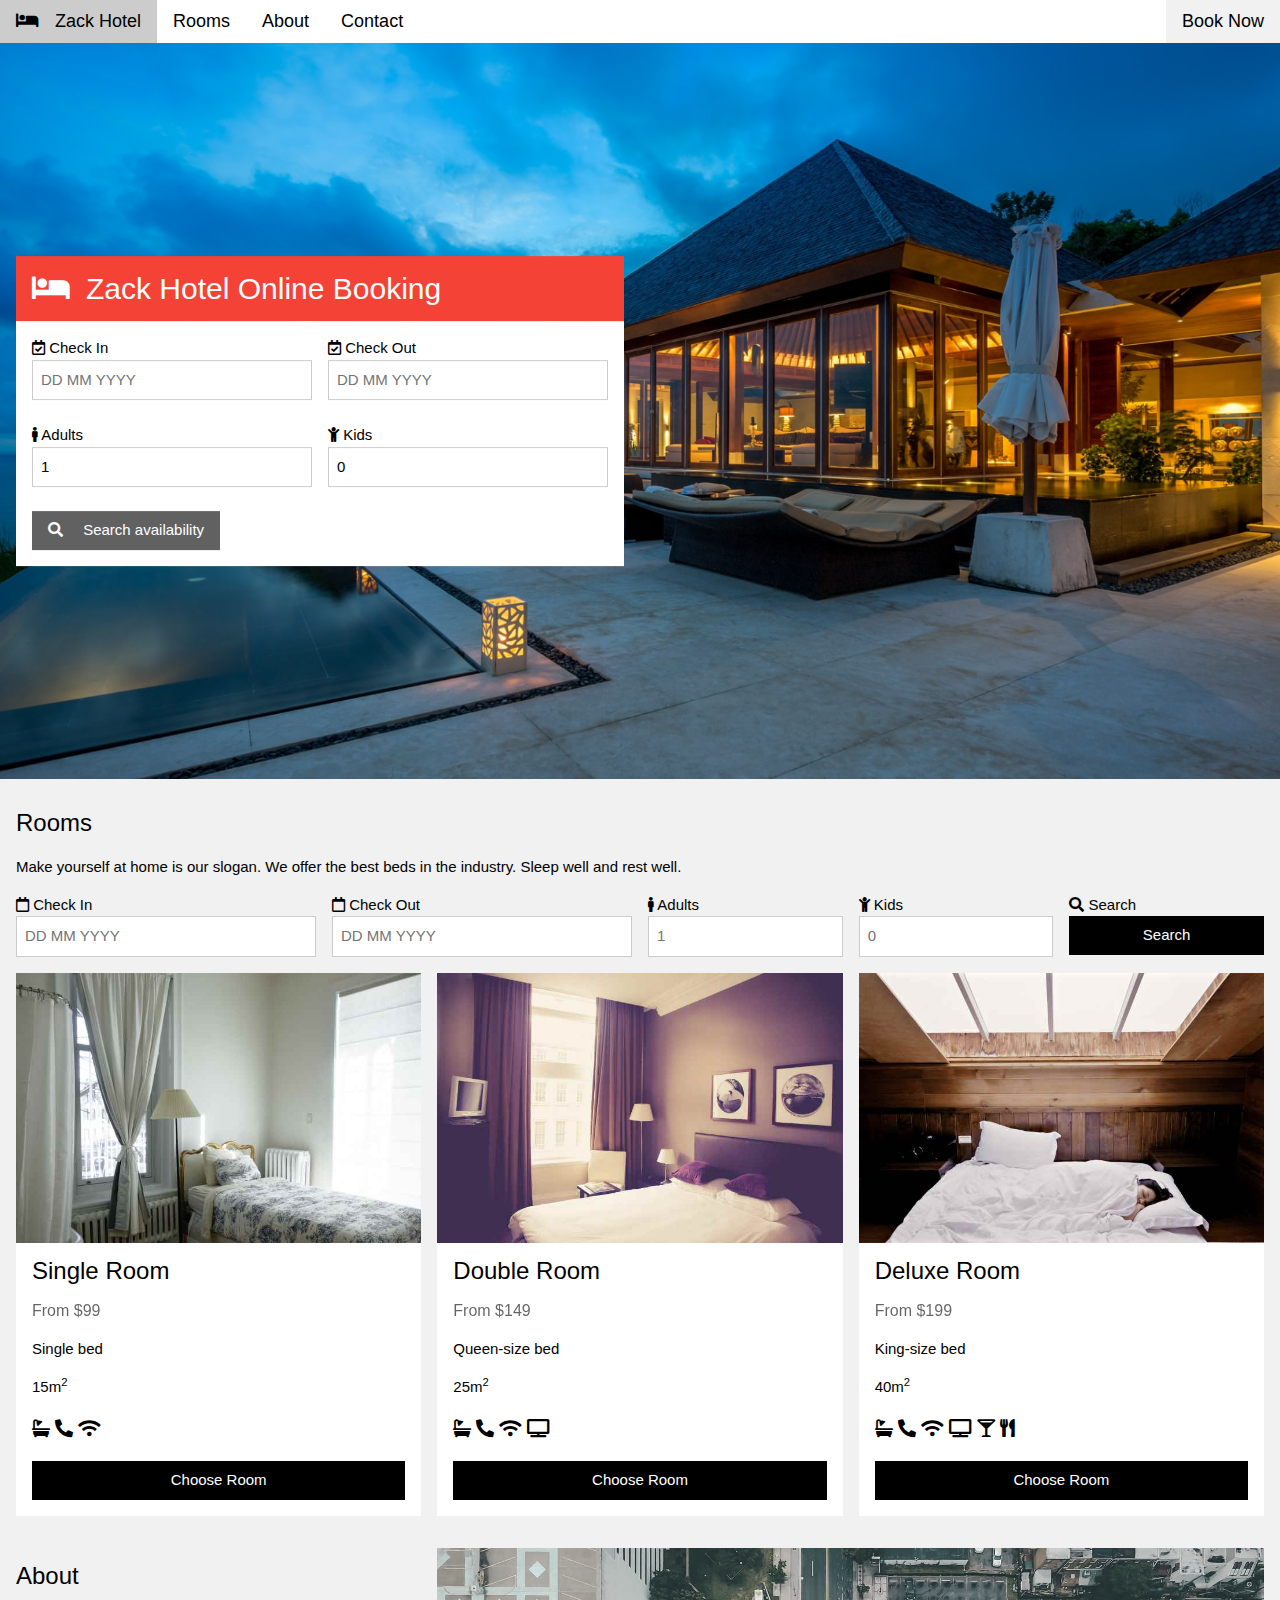
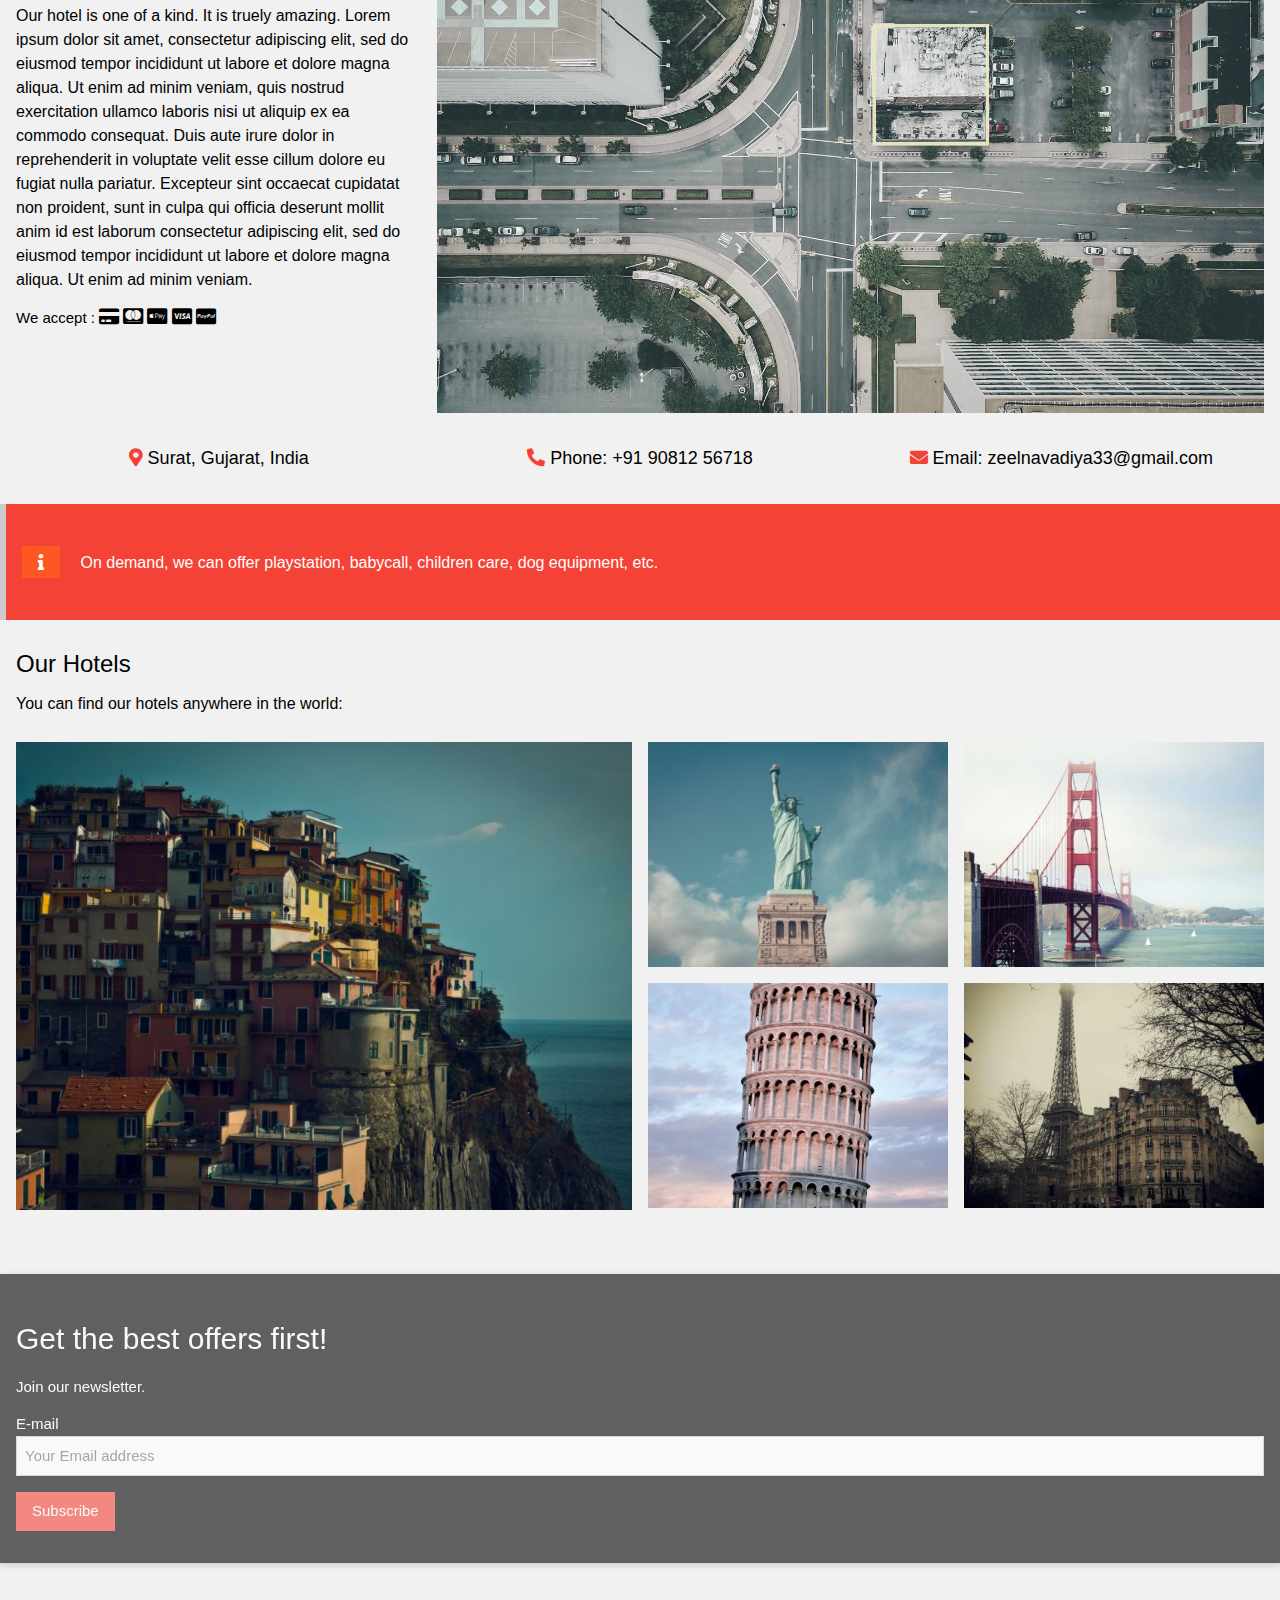
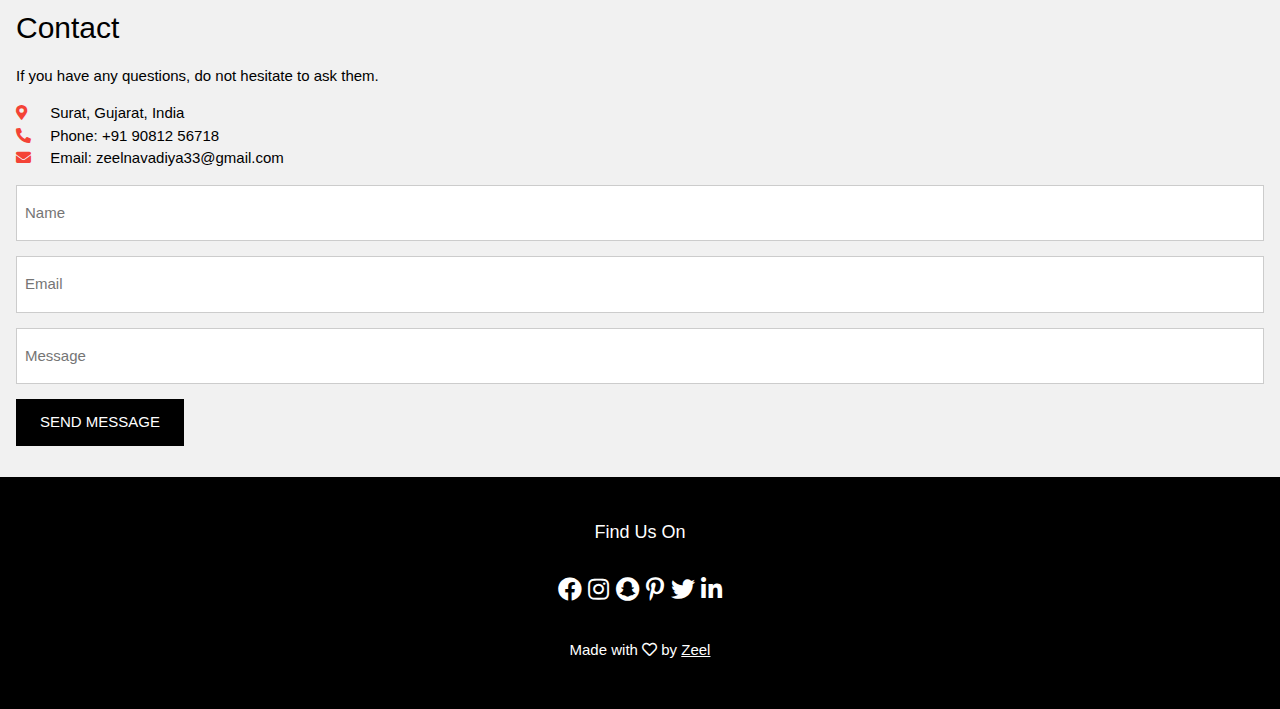
<file: index.html>
<!DOCTYPE html>
<html lang="en">

<head>
    <meta charset="UTF-8">
    <meta http-equiv="X-UA-Compatible" content="IE=edge">
    <meta name="viewport" content="width=device-width, initial-scale=1.0">
    <title>Zack Hotel Booking</title>
    
    <link rel="stylesheet" href="css/style.css">
    <link rel="stylesheet" href="icon/css/all.min.css">

</head>

<body class="z-light-grey">
    <!-- Navigation Bar -->

    <div class="z-bar z-white z-large">
        <a href="#" class="z-bar-item z-button z-red z-mobile"><i class="fas fa-bed z-margin-right"></i>Zack Hotel</a>
        <a href="#rooms" class="z-bar-item z-button z-mobile">Rooms</a>
        <a href="#about" class="z-bar-item z-button z-mobile">About</a>
        <a href="#contact" class="z-bar-item z-button z-mobile">Contact</a>
        <a href="#contact" class="z-bar-item z-button z-right z-light-grey z-mobile">Book Now</a>
    </div>

    <!-- Header -->
    
    <header class="z-display-container z-content" style="max-width:1500px;">
        <img class="z-image" src="images/hotel.jpg" alt="The Hotel" style="min-width:1000px" width="1500" height="800">
        <div class="z-display-left z-padding z-col l6 m8">
            <div class="z-container z-red">
                <h2><i class="fas fa-bed z-margin-right"></i>Zack Hotel Online Booking</h2>
            </div>
            <div class="z-container z-white z-padding-16">
                <form action="#" target="_blank">
                    <div class="z-row-padding" style="margin:0 -16px;">
                        <div class="z-half z-margin-bottom">
                            <label><i class="far fa-calendar-check"></i> Check In</label>
                            <input class="z-input z-border" type="text" placeholder="DD MM YYYY" name="CheckIn"
                                required>
                        </div>
                        <div class="z-half">
                            <label><i class="far fa-calendar-check"></i> Check Out</label>
                            <input class="z-input z-border" type="text" placeholder="DD MM YYYY" name="CheckOut"
                                required>
                        </div>
                    </div>
                    <div class="z-row-padding" style="margin:8px -16px;">
                        <div class="z-half z-margin-bottom">
                            <label><i class="fas fa-male"></i> Adults</label>
                            <input class="z-input z-border" type="number" value="1" name="Adults" min="1" max="6">
                        </div>
                        <div class="z-half">
                            <label><i class="fas fa-child"></i> Kids</label>
                            <input class="z-input z-border" type="number" value="0" name="Kids" min="0" max="6">
                        </div>
                    </div>
                    <button class="z-button z-dark-grey" type="submit"><i class="fa fa-search z-margin-right"></i>
                        Search availability</button>
                </form>
            </div>
        </div>
    </header>

    <!-- Page content -->

    <div class="z-content" style="max-width:1532px;">

        <div class="z-container z-margin-top" id="rooms">
            <h3>Rooms</h3>
            <p>Make yourself at home is our slogan. We offer the best beds in the industry. Sleep well and rest well.
            </p>
        </div>

        <div class="z-row-padding">
            <div class="z-col m3">
                <label><i class="far fa-calendar"></i> Check In</label>
                <input class="z-input z-border" type="text" placeholder="DD MM YYYY">
            </div>

            <div class="z-col m3">
                <label><i class="far fa-calendar"></i> Check Out</label>
                <input class="z-input z-border" type="text" placeholder="DD MM YYYY">
            </div>

            <div class="z-col m2">
                <label><i class="fa fa-male"></i> Adults</label>
                <input class="z-input z-border" type="number" placeholder="1">
            </div>

            <div class="z-col m2">
                <label><i class="fa fa-child"></i> Kids</label>
                <input class="z-input z-border" type="number" placeholder="0">
            </div>

            <div class="z-col m2">
                <label><i class="fa fa-search"></i> Search</label>
                <button class="z-button z-block z-black">Search</button>
            </div>

        </div>

        <div class="z-row-padding z-padding-16">
            <div class="z-third z-margin-bottom">
                <img src="images/room_single.jpg" alt="Norway" style="width:100%">
                <div class="z-container z-white">
                    <h3>Single Room</h3>
                    <h6 class="z-opacity">From $99</h6>
                    <p>Single bed</p>
                    <p>15m<sup>2</sup></p>
                    <p class="z-large"><i class="fa fa-bath"></i> <i class="fas fa-phone-alt"></i> <i
                            class="fa fa-wifi"></i>
                    </p>
                    <button class="z-button z-block z-black z-margin-bottom">Choose Room</button>
                </div>
            </div>

            <div class="z-third z-margin-bottom">
                <img src="images/room_double.jpg" alt="Norway" style="width:100%">
                <div class="z-container z-white">
                    <h3>Double Room</h3>
                    <h6 class="z-opacity">From $149</h6>
                    <p>Queen-size bed</p>
                    <p>25m<sup>2</sup></p>
                    <p class="z-large"><i class="fa fa-bath"></i> <i class="fas fa-phone-alt"></i> <i
                            class="fa fa-wifi"></i>
                        <i class="fa fa-tv"></i>
                    </p>
                    <button class="z-button z-block z-black z-margin-bottom">Choose Room</button>
                </div>
            </div>

            <div class="z-third z-margin-bottom">
                <img src="images/room_deluxe.jpg" alt="Norway" style="width:100%">
                <div class="z-container z-white">
                    <h3>Deluxe Room</h3>
                    <h6 class="z-opacity">From $199</h6>
                    <p>King-size bed</p>
                    <p>40m<sup>2</sup></p>
                    <p class="z-large"><i class="fa fa-bath"></i> <i class="fas fa-phone-alt"></i> <i
                            class="fa fa-wifi"></i>
                        <i class="fa fa-tv"></i> <i class="fas fa-glass-martini-alt"></i> <i
                            class="fas fa-utensils"></i>
                    </p>
                    <button class="z-button z-block z-black z-margin-bottom">Choose Room</button>
                </div>
            </div>
        </div>

        <div class="z-row-padding" id="about">
            <div class="z-col l4 12">

                <h3>About</h3>

                <h6>Our hotel is one of a kind. It is truely amazing. Lorem ipsum dolor sit amet, consectetur adipiscing
                    elit, sed do eiusmod tempor incididunt ut labore et dolore magna aliqua. Ut enim ad minim veniam,
                    quis nostrud exercitation ullamco laboris nisi ut aliquip ex ea commodo consequat. Duis aute irure
                    dolor in reprehenderit in voluptate velit esse cillum dolore eu fugiat nulla pariatur. Excepteur
                    sint occaecat cupidatat non proident, sunt in culpa qui officia deserunt mollit anim id est laborum
                    consectetur adipiscing elit, sed do eiusmod tempor incididunt ut labore et dolore magna aliqua. Ut
                    enim ad minim veniam.</h6>

                <p>We accept : <i class="fas fa-credit-card z-large"></i> <i class="fab fa-cc-mastercard z-large"></i>
                    <i class="fab fa-cc-apple-pay z-large"></i> <i class="fab fa-cc-visa z-large"></i> <i
                        class="fab fa-cc-paypal z-large"></i>
                </p>
            </div>

            <!-- Image of location/map -->

            <div class="z-col l8 12">
                <img src="images/map.jpg" class="z-image z-greyscale" style="width:100%;">
            </div>
        </div>

        <div class="z-row-padding z-large z-center" style="margin:32px 0">
            <div class="z-third"><i class="fas fa-map-marker-alt z-text-red"></i> Surat, Gujarat, India</div>
            <div class="z-third"><i class="fas fa-phone-alt z-text-red"></i> Phone: +91 90812 56718</div>
            <div class="z-third"><i class="fa fa-envelope z-text-red"></i> Email: zeelnavadiya33@gmail.com</div>
        </div>

        <div class="z-panel z-red z-leftbar z-padding-32">
            <h6><i class="fa fa-info z-deep-orange z-padding z-margin-right"></i> On demand, we can offer playstation,
                babycall, children care, dog equipment, etc.</h6>
        </div>

        <div class="z-container">
            <h3>Our Hotels</h3>
            <h6>You can find our hotels anywhere in the world:</h6>
        </div>

        <div class="z-row-padding z-padding-16 z-text-white z-large">
            <div class="z-half z-margin-bottom">
                <div class="z-display-container">
                    <img src="images/cinqueterre.jpg" alt="Cinque Terre" style="width:100%">
                    <span class="z-display-bottomleft z-padding z-layer">
                        <h3>Cinque Terre</h3>
                    </span>
                </div>
            </div>
            <div class="z-half">
                <div class="z-row-padding" style="margin:0 -16px">
                    <div class="z-half z-margin-bottom">
                        <div class="z-display-container">
                            <img src="images/newyork2.jpg" alt="New York" style="width:100%">
                            <span class="z-display-bottomleft z-padding z-layer">
                                <h3>New York</h3>
                            </span>
                        </div>
                    </div>
                    <div class="z-half z-margin-bottom">
                        <div class="z-display-container">
                            <img src="images/sanfran.jpg" alt="San Francisco" style="width:100%">
                            <span class="z-display-bottomleft z-padding z-layer">
                                <h3>San Francisco</h3>
                            </span>
                        </div>
                    </div>
                </div>
                <div class="z-row-padding" style="margin:0 -16px">
                    <div class="z-half z-margin-bottom">
                        <div class="z-display-container">
                            <img src="images/pisa.jpg" alt="Pisa" style="width:100%">
                            <span class="z-display-bottomleft z-padding z-layer">
                                <h3>Pisa</h3>
                            </span>
                        </div>
                    </div>
                    <div class="z-half z-margin-bottom">
                        <div class="z-display-container">
                            <img src="images/paris.jpg" alt="Paris" style="width:100%">
                            <span class="z-display-bottomleft z-padding z-layer">
                                <h3>Paris</h3>
                            </span>
                        </div>
                    </div>
                </div>
            </div>
        </div>

       

        <div class="z-container z-padding-32 z-black z-opacity z-card z-hover-opacity-off" style="margin:32px 0;">
            <h2>Get the best offers first!</h2>
            <p>Join our newsletter.</p>
            <label>E-mail</label>
            <input class="z-input z-border" type="text" placeholder="Your Email address">
            <button type="button" class="z-button z-red z-margin-top">Subscribe</button>
        </div>

        <div class="z-container" id="contact">
            <h2>Contact</h2>
            <p>If you have any questions, do not hesitate to ask them.</p>
            <i class="fas fa-map-marker-alt z-text-red" style="width:30px"></i> Surat, Gujarat, India<br>
            <i class="fas fa-phone-alt z-text-red" style="width:30px"></i> Phone: +91 90812 56718<br>
            <i class="fa fa-envelope z-text-red" style="width:30px"> </i> Email: zeelnavadiya33@gmail.com<br>
            <form action="#" target="_blank">
                <p><input class="z-input z-padding-16 z-border" type="text" placeholder="Name" required name="Name"></p>
                <p><input class="z-input z-padding-16 z-border" type="text" placeholder="Email" required name="Email">
                </p>
                <p><input class="z-input z-padding-16 z-border" type="text" placeholder="Message" required
                        name="Message"></p>
                <p><button class="z-button z-black z-padding-large" type="submit">SEND MESSAGE</button></p>
            </form>
        </div>
    </div>

    <!-- Footer -->

    <footer class="z-padding-32 z-black z-center z-margin-top">
        <h5>Find Us On</h5>
        <div class="z-xlarge z-padding-16">
            <i class="fab fa-facebook z-hover-opacity"html></i></i>
            <i class="fab fa-instagram z-hover-opacity"></i>
            <i class="fab fa-snapchat z-hover-opacity"></i>
            <i class="fab fa-pinterest-p z-hover-opacity"></i>
            <i class="fab fa-twitter z-hover-opacity"></i>
            <i class="fab fa-linkedin-in z-hover-opacity"></i>
        </div>

        <p>Made with <i class="far fa-heart"></i> by <a href="http://zeel-navadiya.github.io/portfolio-zeel.github.io/" target="_blank"
                class="z-hover-text-green">Zeel</a></p>

    </footer>

 <!-- ===================================================================
  * Created By : Zeel Navadiya
  * Contact No : +91 9081256718
  # Visit Us Our Website :- https://zeel-navadiya.github.io/portfolio-zeel.github.io/
  ====================================================================== -->

</body>

</html>
</file>
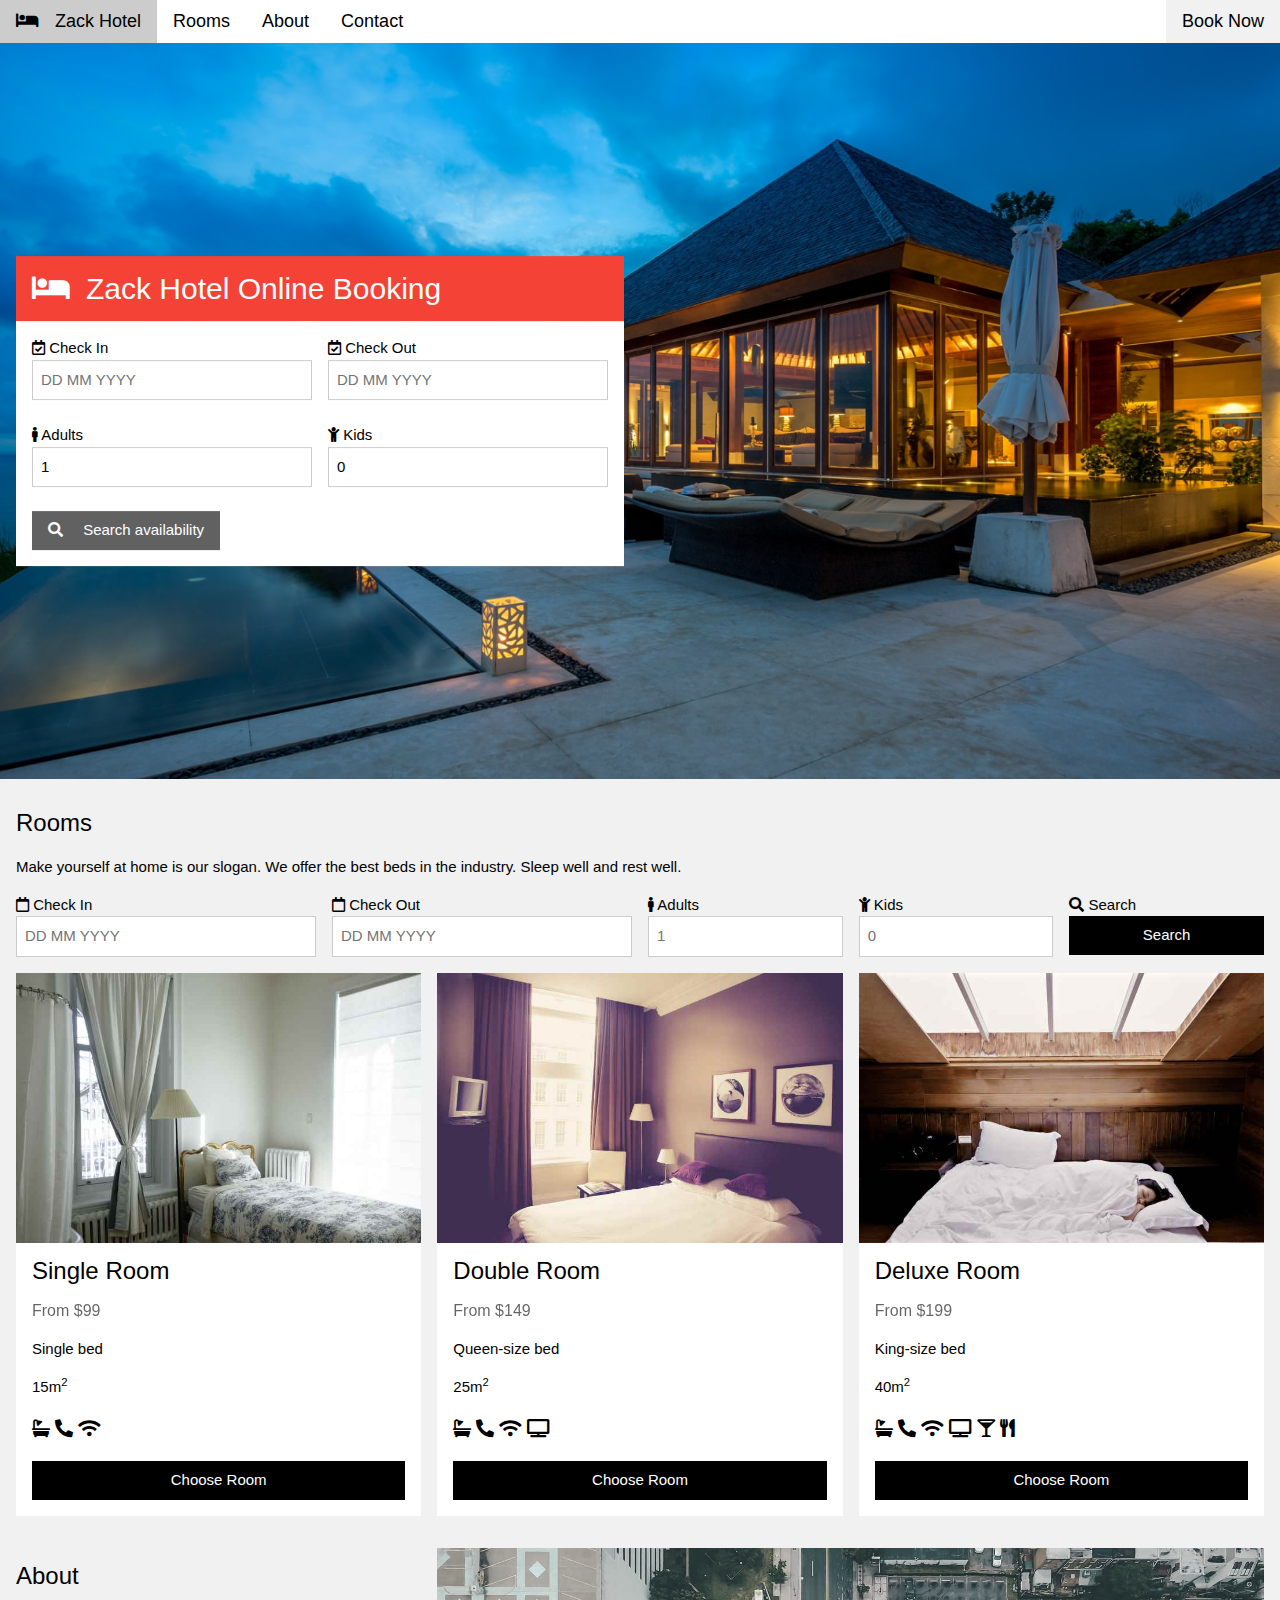
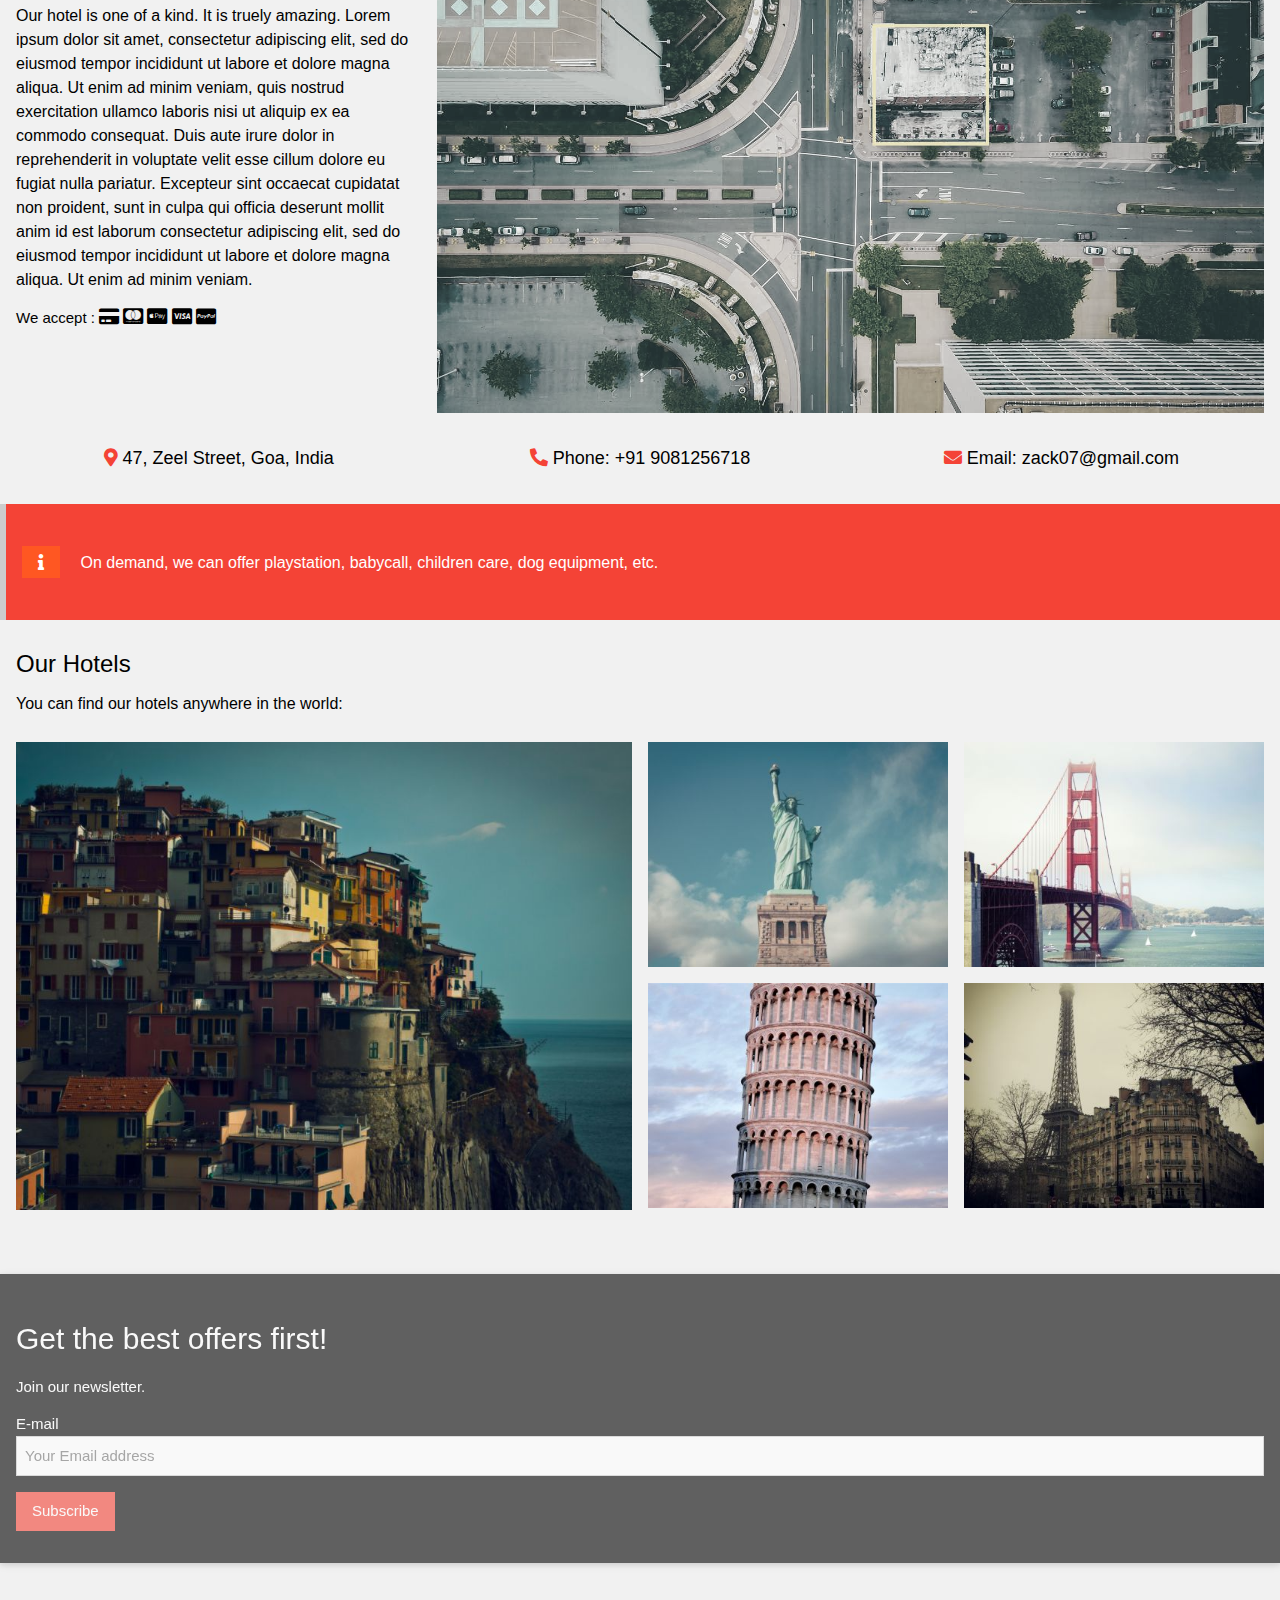
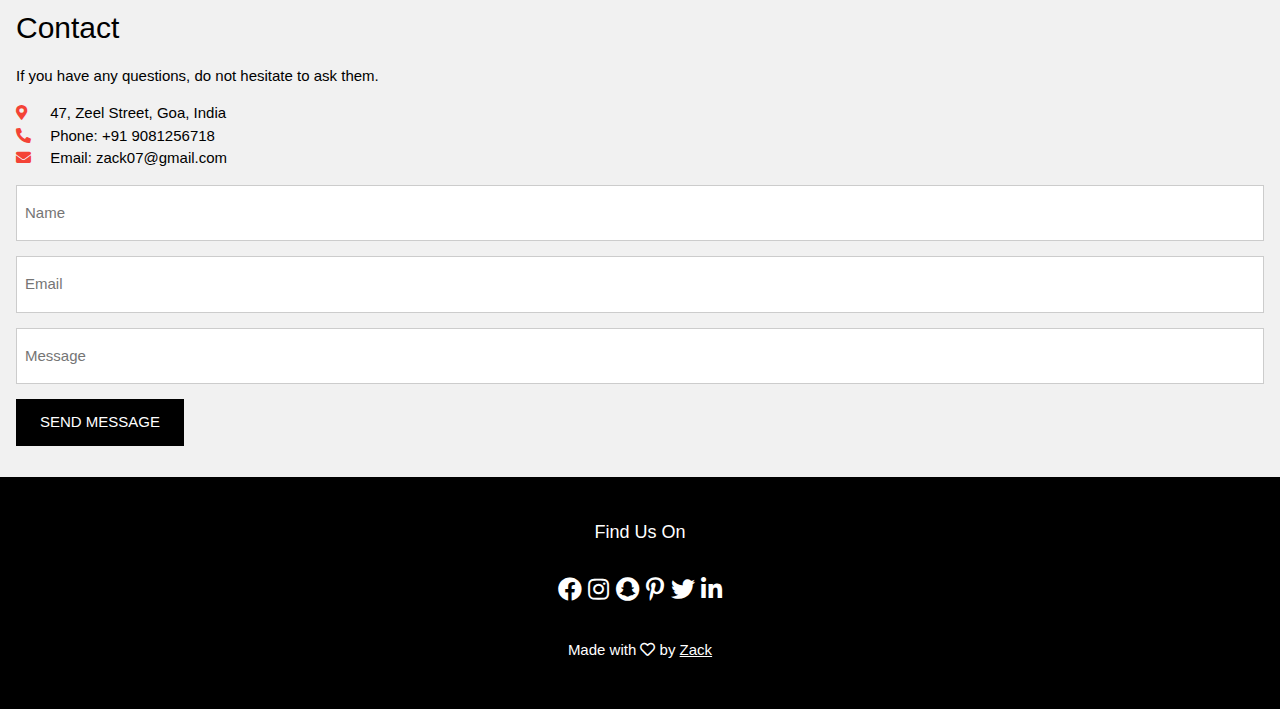
<file: modify/index.html>
<!DOCTYPE html>
<html lang="en">

<head>
    <meta charset="UTF-8">
    <meta http-equiv="X-UA-Compatible" content="IE=edge">
    <meta name="viewport" content="width=device-width, initial-scale=1.0">
    <title>Zack Hotel Online Booking</title>

    <!-- css -->
    <link rel="stylesheet" href="css/style.css">

    <!-- icon -->
    <link rel="stylesheet" href="css/all.css">

</head>

<body class="z-light-grey">

    <!-- Nav Bar -->
    <div class="z-bar z-white z-large">
        <a href="#" class="z-bar-item z-button z-red z-mobile"><i class="fas fa-bed z-margin-right"></i>Zack Hotel</a>
        <a href="#" class="z-bar-item z-button z-mobile">Rooms</a>
        <a href="#" class="z-bar-item z-button z-mobile">About</a>
        <a href="#" class="z-bar-item z-button z-mobile">Contact</a>
        <a href="#" class="z-bar-item z-button z-right z-light-grey z-mobile">Book Now</a>
    </div>

    <!-- Header -->
    <header class="z-display-container z-content" style="max-width:1500px;">
        <img class="z-image" src="image/hotel.jpg" alt="The Hotel" style="min-width:1000px" width="1500" height="800">
        <div class="z-display-left z-padding z-col l6 m8">
            <div class="z-container z-red">
                <h2><i class="fas fa-bed z-margin-right"></i>Zack Hotel Online Booking</h2>
            </div>
            <div class="z-container z-white z-padding-16">
                <form action="#" target="_blank">
                    <div class="z-row-padding" style="margin:0 -16px;">
                        <div class="z-half z-margin-bottom">
                            <label><i class="far fa-calendar-check"></i> Check In</label>
                            <input class="z-input z-border" type="text" placeholder="DD MM YYYY" name="CheckIn"
                                required>
                        </div>
                        <div class="z-half">
                            <label><i class="far fa-calendar-check"></i> Check Out</label>
                            <input class="z-input z-border" type="text" placeholder="DD MM YYYY" name="CheckOut"
                                required>
                        </div>
                    </div>
                    <div class="z-row-padding" style="margin:8px -16px;">
                        <div class="z-half z-margin-bottom">
                            <label><i class="fas fa-male"></i> Adults</label>
                            <input class="z-input z-border" type="number" value="1" name="Adults" min="1" max="6">
                        </div>
                        <div class="z-half">
                            <label><i class="fas fa-child"></i> Kids</label>
                            <input class="z-input z-border" type="number" value="0" name="Kids" min="0" max="6">
                        </div>
                    </div>
                    <button class="z-button z-dark-grey" type="submit"><i class="fa fa-search z-margin-right"></i>
                        Search availability</button>
                </form>
            </div>
        </div>
    </header>

    <!-- Rooms -->
    <div class="z-content" style="max-width:1532px;">

        <div class="z-container z-margin-top" id="rooms">
            <h3>Rooms</h3>
            <p>Make yourself at home is our slogan. We offer the best beds in the industry. Sleep well and rest well.
            </p>
        </div>

        <div class="z-row-padding">
            <div class="z-col m3">
                <label><i class="far fa-calendar"></i> Check In</label>
                <input class="z-input z-border" type="text" placeholder="DD MM YYYY">
            </div>

            <div class="z-col m3">
                <label><i class="far fa-calendar"></i> Check Out</label>
                <input class="z-input z-border" type="text" placeholder="DD MM YYYY">
            </div>

            <div class="z-col m2">
                <label><i class="fa fa-male"></i> Adults</label>
                <input class="z-input z-border" type="number" placeholder="1">
            </div>

            <div class="z-col m2">
                <label><i class="fa fa-child"></i> Kids</label>
                <input class="z-input z-border" type="number" placeholder="0">
            </div>

            <div class="z-col m2">
                <label><i class="fa fa-search"></i> Search</label>
                <button class="z-button z-block z-black">Search</button>
            </div>

        </div>

        <div class="z-row-padding z-padding-16">
            <div class="z-third z-margin-bottom">
                <img class="rooms" src="image/room_single.jpg" alt="Norway" style="width:100%">
                <div class="z-container z-white">
                    <h3>Single Room</h3>
                    <h6 class="z-opacity">From $99</h6>
                    <p>Single bed</p>
                    <p>15m<sup>2</sup></p>
                    <p class="z-large"><i class="fa fa-bath"></i> <i class="fas fa-phone-alt"></i> <i
                            class="fa fa-wifi"></i>
                    </p>
                    <button class="z-button z-block z-black z-margin-bottom">Choose Room</button>
                </div>
            </div>

            <div class="z-third z-margin-bottom">
                <img class="rooms" src="image/room_double.jpg" alt="Norway" style="width:100%">
                <div class="z-container z-white">
                    <h3>Double Room</h3>
                    <h6 class="z-opacity">From $149</h6>
                    <p>Queen-size bed</p>
                    <p>25m<sup>2</sup></p>
                    <p class="z-large"><i class="fa fa-bath"></i> <i class="fas fa-phone-alt"></i> <i
                            class="fa fa-wifi"></i>
                        <i class="fa fa-tv"></i>
                    </p>
                    <button class="z-button z-block z-black z-margin-bottom">Choose Room</button>
                </div>
            </div>

            <div class="z-third z-margin-bottom">
                <img class="rooms" src="image/room_deluxe.jpg" alt="Norway" style="width:100%">
                <div class="z-container z-white">
                    <h3>Deluxe Room</h3>
                    <h6 class="z-opacity">From $199</h6>
                    <p>King-size bed</p>
                    <p>40m<sup>2</sup></p>
                    <p class="z-large"><i class="fa fa-bath"></i> <i class="fas fa-phone-alt"></i> <i
                            class="fa fa-wifi"></i>
                        <i class="fa fa-tv"></i> <i class="fas fa-glass-martini-alt"></i> <i
                            class="fas fa-utensils"></i>
                    </p>
                    <button class="z-button z-block z-black z-margin-bottom">Choose Room</button>
                </div>
            </div>
        </div>

        <!-- About -->
        <div class="z-row-padding" id="about">
            <div class="z-col l4 12">

                <h3>About</h3>

                <h6>Our hotel is one of a kind. It is truely amazing. Lorem ipsum dolor sit amet, consectetur adipiscing
                    elit, sed do eiusmod tempor incididunt ut labore et dolore magna aliqua. Ut enim ad minim veniam,
                    quis nostrud exercitation ullamco laboris nisi ut aliquip ex ea commodo consequat. Duis aute irure
                    dolor in reprehenderit in voluptate velit esse cillum dolore eu fugiat nulla pariatur. Excepteur
                    sint occaecat cupidatat non proident, sunt in culpa qui officia deserunt mollit anim id est laborum
                    consectetur adipiscing elit, sed do eiusmod tempor incididunt ut labore et dolore magna aliqua. Ut
                    enim ad minim veniam.</h6>

                <p>We accept : <i class="fas fa-credit-card z-large"></i> <i class="fab fa-cc-mastercard z-large"></i>
                    <i class="fab fa-cc-apple-pay z-large"></i> <i class="fab fa-cc-visa z-large"></i> <i
                        class="fab fa-cc-paypal z-large"></i>
                </p>
            </div>

            <!-- Image of location/map -->

            <div class="z-col l8 12">
                <img src="image/map.jpg" class="z-image z-greyscale" style="width:100%;">
            </div>
        </div>

        <div class="z-row-padding z-large z-center" style="margin:32px 0">
            <div class="z-third"><i class="fas fa-map-marker-alt z-text-red"></i> 47, Zeel Street, Goa, India</div>
            <div class="z-third"><i class="fas fa-phone-alt z-text-red"></i> Phone: +91 9081256718</div>
            <div class="z-third"><i class="fa fa-envelope z-text-red"></i> Email: zack07@gmail.com</div>
        </div>

        <div class="z-panel z-red z-leftbar z-padding-32">
            <h6><i class="fa fa-info z-deep-orange z-padding z-margin-right"></i> On demand, we can offer playstation,
                babycall, children care, dog equipment, etc.</h6>
        </div>

        <!-- Hotel -->
        <div class="z-container">
            <h3>Our Hotels</h3>
            <h6>You can find our hotels anywhere in the world:</h6>
        </div>

        <div class="z-row-padding z-padding-16 z-text-white z-large">
            <div class="z-half z-margin-bottom">
                <div class="z-display-container">
                    <img src="image/cinqueterre.jpg" alt="Cinque Terre" style="width:100%">
                    <span class="z-display-bottomleft z-padding z-layer">
                        <h3>Cinque Terre</h3>
                    </span>
                </div>
            </div>
            <div class="z-half">
                <div class="z-row-padding" style="margin:0 -16px">
                    <div class="z-half z-margin-bottom">
                        <div class="z-display-container">
                            <img src="image/newyork2.jpg" alt="New York" style="width:100%">
                            <span class="z-display-bottomleft z-padding z-layer">
                                <h3>New York</h3>
                            </span>
                        </div>
                    </div>
                    <div class="z-half z-margin-bottom">
                        <div class="z-display-container">
                            <img src="image/sanfran.jpg" alt="San Francisco" style="width:100%">
                            <span class="z-display-bottomleft z-padding z-layer">
                                <h3>San Francisco</h3>
                            </span>
                        </div>
                    </div>
                </div>
                <div class="z-row-padding" style="margin:0 -16px">
                    <div class="z-half z-margin-bottom">
                        <div class="z-display-container">
                            <img src="image/pisa.jpg" alt="Pisa" style="width:100%">
                            <span class="z-display-bottomleft z-padding z-layer">
                                <h3>Pisa</h3>
                            </span>
                        </div>
                    </div>
                    <div class="z-half z-margin-bottom">
                        <div class="z-display-container">
                            <img src="image/paris.jpg" alt="Paris" style="width:100%">
                            <span class="z-display-bottomleft z-padding z-layer">
                                <h3>Paris</h3>
                            </span>
                        </div>
                    </div>
                </div>
            </div>
        </div>

        <!-- Subscribe -->
        <div class="z-container z-padding-32 z-black z-opacity z-card z-hover-opacity-off" style="margin:32px 0;">
            <h2>Get the best offers first!</h2>
            <p>Join our newsletter.</p>
            <label>E-mail</label>
            <input class="z-input z-border" type="text" placeholder="Your Email address">
            <button type="button" class="z-button z-red z-margin-top">Subscribe</button>
        </div>

        <!-- Contact -->
        <div class="z-container" id="contact">
            <h2>Contact</h2>
            <p>If you have any questions, do not hesitate to ask them.</p>
            <i class="fas fa-map-marker-alt z-text-red" style="width:30px"></i> 47, Zeel Street, Goa, India<br>
            <i class="fas fa-phone-alt z-text-red" style="width:30px"></i> Phone: +91 9081256718<br>
            <i class="fa fa-envelope z-text-red" style="width:30px"> </i> Email: zack07@gmail.com<br>
            <form action="#" target="_blank">
                <p><input class="z-input z-padding-16 z-border" type="text" placeholder="Name" required name="Name"></p>
                <p><input class="z-input z-padding-16 z-border" type="text" placeholder="Email" required name="Email">
                </p>
                <p><input class="z-input z-padding-16 z-border" type="text" placeholder="Message" required
                        name="Message"></p>
                <p><button class="z-button z-black z-padding-large" type="submit">SEND MESSAGE</button></p>
            </form>
        </div>
    </div>

    <!-- Footer -->

    <footer class="z-padding-32 z-black z-center z-margin-top">
        <h5>Find Us On</h5>
        <div class="z-xlarge z-padding-16">
            <i class="fab fa-facebook z-hover-opacity"></i>
            <i class="fab fa-instagram z-hover-opacity"></i>
            <i class="fab fa-snapchat z-hover-opacity"></i>
            <i class="fab fa-pinterest-p z-hover-opacity"></i>
            <i class="fab fa-twitter z-hover-opacity"></i>
            <i class="fab fa-linkedin-in z-hover-opacity"></i>
        </div>

        <p>Made with <i class="far fa-heart"></i> by <a href="zack01.com" target="_blank"
                class="z-hover-text-green">Zack</a></p>

    </footer>


</body>

</html>
</file>
<file: css/style.css>
html {
    box-sizing: border-box
}

*, *:before, *:after {
    box-sizing: inherit
}

html {
    -ms-text-size-adjust: 100%;
    -webkit-text-size-adjust: 100%
}

body {
    margin: 0;
    font-family: "Raleway", Arial, Helvetica, sans-serif;
}

article, aside, details, figcaption, figure, footer, header, main, menu, nav, section {
    display: block
}

summary {
    display: list-item
}

audio, canvas, progress, video {
    display: inline-block
}

progress {
    vertical-align: baseline
}

audio:not([controls]) {
    display: none;
    height: 0
}

[hidden], template {
    display: none
}

a {
    background-color: transparent
}

a:active, a:hover {
    outline-width: 0
}

abbr[title] {
    border-bottom: none;
    text-decoration: underline;
    text-decoration: underline dotted
}

b, strong {
    font-weight: bolder
}

dfn {
    font-style: italic
}

mark {
    background: #ff0;
    color: #000
}

small {
    font-size: 80%
}

sub, sup {
    font-size: 75%;
    line-height: 0;
    position: relative;
    vertical-align: baseline
}

sub {
    bottom: -0.25em
}

sup {
    top: -0.5em
}

figure {
    margin: 1em 40px
}

img {
    border-style: none
}

code, kbd, pre, samp {
    font-family: monospace, monospace;
    font-size: 1em
}

hr {
    box-sizing: content-box;
    height: 0;
    overflow: visible
}

button, input, select, textarea, optgroup {
    font: inherit;
    margin: 0
}

optgroup {
    font-weight: bold
}

button, input {
    overflow: visible
}

button, select {
    text-transform: none
}

button, [type=button], [type=reset], [type=submit] {
    -webkit-appearance: button
}

button::-moz-focus-inner, [type=button]::-moz-focus-inner, [type=reset]::-moz-focus-inner, [type=submit]::-moz-focus-inner {
    border-style: none;
    padding: 0
}

button:-moz-focusring, [type=button]:-moz-focusring, [type=reset]:-moz-focusring, [type=submit]:-moz-focusring {
    outline: 1px dotted ButtonText
}

fieldset {
    border: 1px solid #c0c0c0;
    margin: 0 2px;
    padding: .35em .625em .75em
}

legend {
    color: inherit;
    display: table;
    max-width: 100%;
    padding: 0;
    white-space: normal
}

textarea {
    overflow: auto
}

[type=checkbox], [type=radio] {
    padding: 0
}

[type=number]::-webkit-inner-spin-button, [type=number]::-webkit-outer-spin-button {
    height: auto
}

[type=search] {
    -webkit-appearance: textfield;
    outline-offset: -2px
}

[type=search]::-webkit-search-decoration {
    -webkit-appearance: none
}

::-webkit-file-upload-button {
    -webkit-appearance: button;
    font: inherit
}

/* End extract */

html, body {
    font-family: Verdana, sans-serif;
    font-size: 15px;
    line-height: 1.5
}

html {
    overflow-x: hidden
}

h1 {
    font-size: 36px;
    font-family: "Raleway", Arial, Helvetica, sans-serif;
}

h2 {
    font-size: 30px;
    font-family: "Raleway", Arial, Helvetica, sans-serif;
}

h3 {
    font-size: 24px;
    font-family: "Raleway", Arial, Helvetica, sans-serif;
}

h4 {
    font-size: 20px;
    font-family: "Raleway", Arial, Helvetica, sans-serif;
}

h5 {
    font-size: 18px;
    font-family: "Raleway", Arial, Helvetica, sans-serif;
}

h6 {
    font-size: 16px;
    font-family: "Raleway", Arial, Helvetica, sans-serif;
}

.z-serif {
    font-family: serif
}

.z-sans-serif {
    font-family: sans-serif
}

.z-cursive {
    font-family: cursive
}

.z-monospace {
    font-family: monospace
}

h1, h2, h3, h4, h5, h6 {
    font-family: "Segoe UI", Arial, sans-serif;
    font-weight: 400;
    margin: 10px 0
}

.z-wide {
    letter-spacing: 4px
}

hr {
    border: 0;
    border-top: 1px solid #eee;
    margin: 20px 0
}

.z-image {
    max-width: 100%;
    height: auto
}

img {
    vertical-align: middle
}

a {
    color: inherit
}

.z-table, .z-table-all {
    border-collapse: collapse;
    border-spacing: 0;
    width: 100%;
    display: table
}

.z-table-all {
    border: 1px solid #ccc
}

.z-bordered tr, .z-table-all tr {
    border-bottom: 1px solid #ddd
}

.z-striped tbody tr:nth-child(even) {
    background-color: #f1f1f1
}

.z-table-all tr:nth-child(odd) {
    background-color: #fff
}

.z-table-all tr:nth-child(even) {
    background-color: #f1f1f1
}

.z-hoverable tbody tr:hover, .z-ul.z-hoverable li:hover {
    background-color: #ccc
}

.z-centered tr th, .z-centered tr td {
    text-align: center
}

.z-table td, .z-table th, .z-table-all td, .z-table-all th {
    padding: 8px 8px;
    display: table-cell;
    text-align: left;
    vertical-align: top
}

.z-table th:first-child, .z-table td:first-child, .z-table-all th:first-child, .z-table-all td:first-child {
    padding-left: 16px
}

.z-btn, .z-button {
    border: none;
    display: inline-block;
    padding: 8px 16px;
    vertical-align: middle;
    overflow: hidden;
    text-decoration: none;
    color: inherit;
    background-color: inherit;
    text-align: center;
    cursor: pointer;
    white-space: nowrap
}

.z-btn:hover {
    box-shadow: 0 8px 16px 0 rgba(0, 0, 0, 0.2), 0 6px 20px 0 rgba(0, 0, 0, 0.19)
}

.z-btn, .z-button {
    -webkit-touch-callout: none;
    -webkit-user-select: none;
    -khtml-user-select: none;
    -moz-user-select: none;
    -ms-user-select: none;
    user-select: none
}

.z-disabled, .z-btn:disabled, .z-button:disabled {
    cursor: not-allowed;
    opacity: 0.3
}

.z-disabled *, :disabled * {
    pointer-events: none
}

.z-btn.z-disabled:hover, .z-btn:disabled:hover {
    box-shadow: none
}

.z-badge, .z-tag {
    background-color: #000;
    color: #fff;
    display: inline-block;
    padding-left: 8px;
    padding-right: 8px;
    text-align: center
}

.z-badge {
    border-radius: 50%
}

.z-ul {
    list-style-type: none;
    padding: 0;
    margin: 0
}

.z-ul li {
    padding: 8px 16px;
    border-bottom: 1px solid #ddd
}

.z-ul li:last-child {
    border-bottom: none
}

.z-tooltip, .z-display-container {
    position: relative
}

.z-tooltip .z-text {
    display: none
}

.z-tooltip:hover .z-text {
    display: inline-block
}

.z-ripple:active {
    opacity: 0.5
}

.z-ripple {
    transition: opacity 0s
}

.z-input {
    padding: 8px;
    display: block;
    border: none;
    border-bottom: 1px solid #ccc;
    width: 100%
}

.z-select {
    padding: 9px 0;
    width: 100%;
    border: none;
    border-bottom: 1px solid #ccc
}

.z-dropdown-click, .z-dropdown-hover {
    position: relative;
    display: inline-block;
    cursor: pointer
}

.z-dropdown-hover:hover .z-dropdown-content {
    display: block
}

.z-dropdown-hover:first-child, .z-dropdown-click:hover {
    background-color: #ccc;
    color: #000
}

.z-dropdown-hover:hover>.z-button:first-child, .z-dropdown-click:hover>.z-button:first-child {
    background-color: #ccc;
    color: #000
}

.z-dropdown-content {
    cursor: auto;
    color: #000;
    background-color: #fff;
    display: none;
    position: absolute;
    min-width: 160px;
    margin: 0;
    padding: 0;
    z-index: 1
}

.z-check, .z-radio {
    width: 24px;
    height: 24px;
    position: relative;
    top: 6px
}

.z-sidebar {
    height: 100%;
    width: 200px;
    background-color: #fff;
    position: fixed!important;
    z-index: 1;
    overflow: auto
}

.z-bar-block .z-dropdown-hover, .z-bar-block .z-dropdown-click {
    width: 100%
}

.z-bar-block .z-dropdown-hover .z-dropdown-content, .z-bar-block .z-dropdown-click .z-dropdown-content {
    min-width: 100%
}

.z-bar-block .z-dropdown-hover .z-button, .z-bar-block .z-dropdown-click .z-button {
    width: 100%;
    text-align: left;
    padding: 8px 16px
}

.z-main, #main {
    transition: margin-left .4s
}

.z-modal {
    z-index: 3;
    display: none;
    padding-top: 100px;
    position: fixed;
    left: 0;
    top: 0;
    width: 100%;
    height: 100%;
    overflow: auto;
    background-color: rgb(0, 0, 0);
    background-color: rgba(0, 0, 0, 0.4)
}

.z-modal-content {
    margin: auto;
    background-color: #fff;
    position: relative;
    padding: 0;
    outline: 0;
    width: 600px
}

.z-bar {
    width: 100%;
    overflow: hidden
}

.z-center .z-bar {
    display: inline-block;
    width: auto
}

.z-bar .z-bar-item {
    padding: 8px 16px;
    float: left;
    width: auto;
    border: none;
    display: block;
    outline: 0
}

.z-bar .z-dropdown-hover, .z-bar .z-dropdown-click {
    position: static;
    float: left
}

.z-bar .z-button {
    white-space: normal
}

.z-bar-block .z-bar-item {
    width: 100%;
    display: block;
    padding: 8px 16px;
    text-align: left;
    border: none;
    white-space: normal;
    float: none;
    outline: 0
}

.z-bar-block.z-center .z-bar-item {
    text-align: center
}

.z-block {
    display: block;
    width: 100%
}

.z-responsive {
    display: block;
    overflow-x: auto
}

.z-container:after, .z-container:before, .z-panel:after, .z-panel:before, .z-row:after, .z-row:before, .z-row-padding:after, .z-row-padding:before, .z-cell-row:before, .z-cell-row:after, .z-clear:after, .z-clear:before, .z-bar:before, .z-bar:after {
    content: "";
    display: table;
    clear: both
}

.z-col, .z-half, .z-third, .z-twothird, .z-threequarter, .z-quarter {
    float: left;
    width: 100%
}

.z-col.s1 {
    width: 8.33333%
}

.z-col.s2 {
    width: 16.66666%
}

.z-col.s3 {
    width: 24.99999%
}

.z-col.s4 {
    width: 33.33333%
}

.z-col.s5 {
    width: 41.66666%
}

.z-col.s6 {
    width: 49.99999%
}

.z-col.s7 {
    width: 58.33333%
}

.z-col.s8 {
    width: 66.66666%
}

.z-col.s9 {
    width: 74.99999%
}

.z-col.s10 {
    width: 83.33333%
}

.z-col.s11 {
    width: 91.66666%
}

.z-col.s12 {
    width: 99.99999%
}

@media (min-width:601px) {
    .z-col.m1 {
        width: 8.33333%
    }
    .z-col.m2 {
        width: 16.66666%
    }
    .z-col.m3, .z-quarter {
        width: 24.99999%
    }
    .z-col.m4, .z-third {
        width: 33.33333%
    }
    .z-col.m5 {
        width: 41.66666%
    }
    .z-col.m6, .z-half {
        width: 49.99999%
    }
    .z-col.m7 {
        width: 58.33333%
    }
    .z-col.m8, .z-twothird {
        width: 66.66666%
    }
    .z-col.m9, .z-threequarter {
        width: 74.99999%
    }
    .z-col.m10 {
        width: 83.33333%
    }
    .z-col.m11 {
        width: 91.66666%
    }
    .z-col.m12 {
        width: 99.99999%
    }
}

@media (min-width:993px) {
    .z-col.l1 {
        width: 8.33333%
    }
    .z-col.l2 {
        width: 16.66666%
    }
    .z-col.l3 {
        width: 24.99999%
    }
    .z-col.l4 {
        width: 33.33333%
    }
    .z-col.l5 {
        width: 41.66666%
    }
    .z-col.l6 {
        width: 49.99999%
    }
    .z-col.l7 {
        width: 58.33333%
    }
    .z-col.l8 {
        width: 66.66666%
    }
    .z-col.l9 {
        width: 74.99999%
    }
    .z-col.l10 {
        width: 83.33333%
    }
    .z-col.l11 {
        width: 91.66666%
    }
    .z-col.l12 {
        width: 99.99999%
    }
}

.z-rest {
    overflow: hidden
}

.z-stretch {
    margin-left: -16px;
    margin-right: -16px
}

.z-content, .z-auto {
    margin-left: auto;
    margin-right: auto
}

.z-content {
    max-width: 980px
}

.z-auto {
    max-width: 1140px
}

.z-cell-row {
    display: table;
    width: 100%
}

.z-cell {
    display: table-cell
}

.z-cell-top {
    vertical-align: top
}

.z-cell-middle {
    vertical-align: middle
}

.z-cell-bottom {
    vertical-align: bottom
}

.z-hide {
    display: none!important
}

.z-show-block, .z-show {
    display: block!important
}

.z-show-inline-block {
    display: inline-block!important
}

@media (max-width:1205px) {
    .z-auto {
        max-width: 95%
    }
}

@media (max-width:600px) {
    .z-modal-content {
        margin: 0 10px;
        width: auto!important
    }
    .z-modal {
        padding-top: 30px
    }
    .z-dropdown-hover.z-mobile .z-dropdown-content, .z-dropdown-click.z-mobile .z-dropdown-content {
        position: relative
    }
    .z-hide-small {
        display: none!important
    }
    .z-mobile {
        display: block;
        width: 100%!important
    }
    .z-bar-item.z-mobile, .z-dropdown-hover.z-mobile, .z-dropdown-click.z-mobile {
        text-align: center
    }
    .z-dropdown-hover.z-mobile, .z-dropdown-hover.z-mobile .z-btn, .z-dropdown-hover.z-mobile .z-button, .z-dropdown-click.z-mobile, .z-dropdown-click.z-mobile .z-btn, .z-dropdown-click.z-mobile .z-button {
        width: 100%
    }
}

@media (max-width:768px) {
    .z-modal-content {
        width: 500px
    }
    .z-modal {
        padding-top: 50px
    }
}

@media (min-width:993px) {
    .z-modal-content {
        width: 900px
    }
    .z-hide-large {
        display: none!important
    }
    .z-sidebar.z-collapse {
        display: block!important
    }
}

@media (max-width:992px) and (min-width:601px) {
    .z-hide-medium {
        display: none!important
    }
}

@media (max-width:992px) {
    .z-sidebar.z-collapse {
        display: none
    }
    .z-main {
        margin-left: 0!important;
        margin-right: 0!important
    }
    .z-auto {
        max-width: 100%
    }
}

.z-top, .z-bottom {
    position: fixed;
    width: 100%;
    z-index: 1
}

.z-top {
    top: 0
}

.z-bottom {
    bottom: 0
}

.z-overlay {
    position: fixed;
    display: none;
    width: 100%;
    height: 100%;
    top: 0;
    left: 0;
    right: 0;
    bottom: 0;
    background-color: rgba(0, 0, 0, 0.5);
    z-index: 2
}

.z-display-topleft {
    position: absolute;
    left: 0;
    top: 0
}

.z-display-topright {
    position: absolute;
    right: 0;
    top: 0
}

.z-display-bottomleft {
    position: absolute;
    left: 0;
    bottom: 0
}

.z-display-bottomright {
    position: absolute;
    right: 0;
    bottom: 0
}

.z-display-middle {
    position: absolute;
    top: 50%;
    left: 50%;
    transform: translate(-50%, -50%);
    -ms-transform: translate(-50%, -50%)
}

.z-display-left {
    position: absolute;
    top: 50%;
    left: 0%;
    transform: translate(0%, -50%);
    -ms-transform: translate(-0%, -50%)
}

.z-display-right {
    position: absolute;
    top: 50%;
    right: 0%;
    transform: translate(0%, -50%);
    -ms-transform: translate(0%, -50%)
}

.z-display-topmiddle {
    position: absolute;
    left: 50%;
    top: 0;
    transform: translate(-50%, 0%);
    -ms-transform: translate(-50%, 0%)
}

.z-display-bottommiddle {
    position: absolute;
    left: 50%;
    bottom: 0;
    transform: translate(-50%, 0%);
    -ms-transform: translate(-50%, 0%)
}

.z-display-container:hover .z-display-hover {
    display: block
}

.z-display-container:hover span.z-display-hover {
    display: inline-block
}

.z-display-hover {
    display: none
}

.z-display-position {
    position: absolute
}

.z-circle {
    border-radius: 50%
}

.z-round-small {
    border-radius: 2px
}

.z-round, .z-round-medium {
    border-radius: 4px
}

.z-round-large {
    border-radius: 8px
}

.z-round-xlarge {
    border-radius: 16px
}

.z-round-xxlarge {
    border-radius: 32px
}

.z-row-padding, .z-row-padding>.z-half, .z-row-padding>.z-third, .z-row-padding>.z-twothird, .z-row-padding>.z-threequarter, .z-row-padding>.z-quarter, .z-row-padding>.z-col {
    padding: 0 8px
}

.z-container, .z-panel {
    padding: 0.01em 16px
}

.z-panel {
    margin-top: 16px;
    margin-bottom: 16px
}

.z-code, .z-codespan {
    font-family: Consolas, "courier new";
    font-size: 16px
}

.z-code {
    width: auto;
    background-color: #fff;
    padding: 8px 12px;
    border-left: 4px solid #4CAF50;
    word-wrap: break-word
}

.z-codespan {
    color: crimson;
    background-color: #f1f1f1;
    padding-left: 4px;
    padding-right: 4px;
    font-size: 110%
}

.z-card, .z-card-2 {
    box-shadow: 0 2px 5px 0 rgba(0, 0, 0, 0.16), 0 2px 10px 0 rgba(0, 0, 0, 0.12)
}

.z-card-4, .z-hover-shadow:hover {
    box-shadow: 0 4px 10px 0 rgba(0, 0, 0, 0.2), 0 4px 20px 0 rgba(0, 0, 0, 0.19)
}

.z-spin {
    animation: z-spin 2s infinite linear
}

@keyframes z-spin {
    0% {
        transform: rotate(0deg)
    }
    100% {
        transform: rotate(359deg)
    }
}

.z-animate-fading {
    animation: fading 10s infinite
}

@keyframes fading {
    0% {
        opacity: 0
    }
    50% {
        opacity: 1
    }
    100% {
        opacity: 0
    }
}

.z-animate-opacity {
    animation: opac 0.8s
}

@keyframes opac {
    from {
        opacity: 0
    }
    to {
        opacity: 1
    }
}

.z-animate-top {
    position: relative;
    animation: animatetop 0.4s
}

@keyframes animatetop {
    from {
        top: -300px;
        opacity: 0
    }
    to {
        top: 0;
        opacity: 1
    }
}

.z-animate-left {
    position: relative;
    animation: animateleft 0.4s
}

@keyframes animateleft {
    from {
        left: -300px;
        opacity: 0
    }
    to {
        left: 0;
        opacity: 1
    }
}

.z-animate-right {
    position: relative;
    animation: animateright 0.4s
}

@keyframes animateright {
    from {
        right: -300px;
        opacity: 0
    }
    to {
        right: 0;
        opacity: 1
    }
}

.z-animate-bottom {
    position: relative;
    animation: animatebottom 0.4s
}

@keyframes animatebottom {
    from {
        bottom: -300px;
        opacity: 0
    }
    to {
        bottom: 0;
        opacity: 1
    }
}

.z-animate-zoom {
    animation: animatezoom 0.6s
}

@keyframes animatezoom {
    from {
        transform: scale(0)
    }
    to {
        transform: scale(1)
    }
}

.z-animate-input {
    transition: width 0.4s ease-in-out
}

.z-animate-input:focus {
    width: 100%!important
}

.z-opacity, .z-hover-opacity:hover {
    opacity: 0.60
}

.z-opacity-off, .z-hover-opacity-off:hover {
    opacity: 1
}

.z-opacity-max {
    opacity: 0.25
}

.z-opacity-min {
    opacity: 0.75
}

.z-greyscale-max, .z-grayscale-max, .z-hover-greyscale:hover, .z-hover-grayscale:hover {
    filter: grayscale(100%)
}

.z-greyscale, .z-grayscale {
    filter: grayscale(75%)
}

.z-greyscale-min, .z-grayscale-min {
    filter: grayscale(50%)
}

.z-sepia {
    filter: sepia(75%)
}

.z-sepia-max, .z-hover-sepia:hover {
    filter: sepia(100%)
}

.z-sepia-min {
    filter: sepia(50%)
}

.z-tiny {
    font-size: 10px!important
}

.z-small {
    font-size: 12px!important
}

.z-medium {
    font-size: 15px!important
}

.z-large {
    font-size: 18px!important
}

.z-xlarge {
    font-size: 24px!important
}

.z-xxlarge {
    font-size: 36px!important
}

.z-xxxlarge {
    font-size: 48px!important
}

.z-jumbo {
    font-size: 64px!important
}

.z-left-align {
    text-align: left!important
}

.z-right-align {
    text-align: right!important
}

.z-justify {
    text-align: justify!important
}

.z-center {
    text-align: center!important
}

.z-border-0 {
    border: 0!important
}

.z-border {
    border: 1px solid #ccc!important
}

.z-border-top {
    border-top: 1px solid #ccc!important
}

.z-border-bottom {
    border-bottom: 1px solid #ccc!important
}

.z-border-left {
    border-left: 1px solid #ccc!important
}

.z-border-right {
    border-right: 1px solid #ccc!important
}

.z-topbar {
    border-top: 6px solid #ccc!important
}

.z-bottombar {
    border-bottom: 6px solid #ccc!important
}

.z-leftbar {
    border-left: 6px solid #ccc!important
}

.z-rightbar {
    border-right: 6px solid #ccc!important
}

.z-section, .z-code {
    margin-top: 16px!important;
    margin-bottom: 16px!important
}

.z-margin {
    margin: 16px!important
}

.z-margin-top {
    margin-top: 16px!important
}

.z-margin-bottom {
    margin-bottom: 16px!important
}

.z-margin-left {
    margin-left: 16px!important
}

.z-margin-right {
    margin-right: 16px!important
}

.z-padding-small {
    padding: 4px 8px!important
}

.z-padding {
    padding: 8px 16px!important
}

.z-padding-large {
    padding: 12px 24px!important
}

.z-padding-16 {
    padding-top: 16px!important;
    padding-bottom: 16px!important
}

.z-padding-24 {
    padding-top: 24px!important;
    padding-bottom: 24px!important
}

.z-padding-32 {
    padding-top: 32px!important;
    padding-bottom: 32px!important
}

.z-padding-48 {
    padding-top: 48px!important;
    padding-bottom: 48px!important
}

.z-padding-64 {
    padding-top: 64px!important;
    padding-bottom: 64px!important
}

.z-padding-top-64 {
    padding-top: 64px!important
}

.z-padding-top-48 {
    padding-top: 48px!important
}

.z-padding-top-32 {
    padding-top: 32px!important
}

.z-padding-top-24 {
    padding-top: 24px!important
}

.z-left {
    float: left!important
}

.z-right {
    float: right!important
}

.z-button:hover {
    color: #000!important;
    background-color: #ccc!important
}

.z-transparent, .z-hover-none:hover {
    background-color: transparent!important
}

.z-hover-none:hover {
    box-shadow: none!important
}

/* Colors */

.z-amber, .z-hover-amber:hover {
    color: #000!important;
    background-color: #ffc107!important
}

.z-aqua, .z-hover-aqua:hover {
    color: #000!important;
    background-color: #00ffff!important
}

.z-blue, .z-hover-blue:hover {
    color: #fff!important;
    background-color: #2196F3!important
}

.z-light-blue, .z-hover-light-blue:hover {
    color: #000!important;
    background-color: #87CEEB!important
}

.z-brown, .z-hover-brown:hover {
    color: #fff!important;
    background-color: #795548!important
}

.z-cyan, .z-hover-cyan:hover {
    color: #000!important;
    background-color: #00bcd4!important
}

.z-blue-grey, .z-hover-blue-grey:hover, .z-blue-gray, .z-hover-blue-gray:hover {
    color: #fff!important;
    background-color: #607d8b!important
}

.z-green, .z-hover-green:hover {
    color: #fff!important;
    background-color: #4CAF50!important
}

.z-light-green, .z-hover-light-green:hover {
    color: #000!important;
    background-color: #8bc34a!important
}

.z-indigo, .z-hover-indigo:hover {
    color: #fff!important;
    background-color: #3f51b5!important
}

.z-khaki, .z-hover-khaki:hover {
    color: #000!important;
    background-color: #f0e68c!important
}

.z-lime, .z-hover-lime:hover {
    color: #000!important;
    background-color: #cddc39!important
}

.z-orange, .z-hover-orange:hover {
    color: #000!important;
    background-color: #ff9800!important
}

.z-deep-orange, .z-hover-deep-orange:hover {
    color: #fff!important;
    background-color: #ff5722!important
}

.z-pink, .z-hover-pink:hover {
    color: #fff!important;
    background-color: #e91e63!important
}

.z-purple, .z-hover-purple:hover {
    color: #fff!important;
    background-color: #9c27b0!important
}

.z-deep-purple, .z-hover-deep-purple:hover {
    color: #fff!important;
    background-color: #673ab7!important
}

.z-red, .z-hover-red:hover {
    color: #fff!important;
    background-color: #f44336!important
}

.z-sand, .z-hover-sand:hover {
    color: #000!important;
    background-color: #fdf5e6!important
}

.z-teal, .z-hover-teal:hover {
    color: #fff!important;
    background-color: #009688!important
}

.z-yellow, .z-hover-yellow:hover {
    color: #000!important;
    background-color: #ffeb3b!important
}

.z-white, .z-hover-white:hover {
    color: #000!important;
    background-color: #fff!important
}

.z-black, .z-hover-black:hover {
    color: #fff!important;
    background-color: #000!important
}

.z-grey, .z-hover-grey:hover, .z-gray, .z-hover-gray:hover {
    color: #000!important;
    background-color: #9e9e9e!important
}

.z-light-grey, .z-hover-light-grey:hover, .z-light-gray, .z-hover-light-gray:hover {
    color: #000!important;
    background-color: #f1f1f1!important
}

.z-dark-grey, .z-hover-dark-grey:hover, .z-dark-gray, .z-hover-dark-gray:hover {
    color: #fff!important;
    background-color: #616161!important
}

.z-pale-red, .z-hover-pale-red:hover {
    color: #000!important;
    background-color: #ffdddd!important
}

.z-pale-green, .z-hover-pale-green:hover {
    color: #000!important;
    background-color: #ddffdd!important
}

.z-pale-yellow, .z-hover-pale-yellow:hover {
    color: #000!important;
    background-color: #ffffcc!important
}

.z-pale-blue, .z-hover-pale-blue:hover {
    color: #000!important;
    background-color: #ddffff!important
}

.z-text-amber, .z-hover-text-amber:hover {
    color: #ffc107!important
}

.z-text-aqua, .z-hover-text-aqua:hover {
    color: #00ffff!important
}

.z-text-blue, .z-hover-text-blue:hover {
    color: #2196F3!important
}

.z-text-light-blue, .z-hover-text-light-blue:hover {
    color: #87CEEB!important
}

.z-text-brown, .z-hover-text-brown:hover {
    color: #795548!important
}

.z-text-cyan, .z-hover-text-cyan:hover {
    color: #00bcd4!important
}

.z-text-blue-grey, .z-hover-text-blue-grey:hover, .z-text-blue-gray, .z-hover-text-blue-gray:hover {
    color: #607d8b!important
}

.z-text-green, .z-hover-text-green:hover {
    color: #4CAF50!important
}

.z-text-light-green, .z-hover-text-light-green:hover {
    color: #8bc34a!important
}

.z-text-indigo, .z-hover-text-indigo:hover {
    color: #3f51b5!important
}

.z-text-khaki, .z-hover-text-khaki:hover {
    color: #b4aa50!important
}

.z-text-lime, .z-hover-text-lime:hover {
    color: #cddc39!important
}

.z-text-orange, .z-hover-text-orange:hover {
    color: #ff9800!important
}

.z-text-deep-orange, .z-hover-text-deep-orange:hover {
    color: #ff5722!important
}

.z-text-pink, .z-hover-text-pink:hover {
    color: #e91e63!important
}

.z-text-purple, .z-hover-text-purple:hover {
    color: #9c27b0!important
}

.z-text-deep-purple, .z-hover-text-deep-purple:hover {
    color: #673ab7!important
}

.z-text-red, .z-hover-text-red:hover {
    color: #f44336!important
}

.z-text-sand, .z-hover-text-sand:hover {
    color: #fdf5e6!important
}

.z-text-teal, .z-hover-text-teal:hover {
    color: #009688!important
}

.z-text-yellow, .z-hover-text-yellow:hover {
    color: #d2be0e!important
}

.z-text-white, .z-hover-text-white:hover {
    color: #fff!important
}

.z-text-black, .z-hover-text-black:hover {
    color: #000!important
}

.z-text-grey, .z-hover-text-grey:hover, .z-text-gray, .z-hover-text-gray:hover {
    color: #757575!important
}

.z-text-light-grey, .z-hover-text-light-grey:hover, .z-text-light-gray, .z-hover-text-light-gray:hover {
    color: #f1f1f1!important
}

.z-text-dark-grey, .z-hover-text-dark-grey:hover, .z-text-dark-gray, .z-hover-text-dark-gray:hover {
    color: #3a3a3a!important
}

.z-border-amber, .z-hover-border-amber:hover {
    border-color: #ffc107!important
}

.z-border-aqua, .z-hover-border-aqua:hover {
    border-color: #00ffff!important
}

.z-border-blue, .z-hover-border-blue:hover {
    border-color: #2196F3!important
}

.z-border-light-blue, .z-hover-border-light-blue:hover {
    border-color: #87CEEB!important
}

.z-border-brown, .z-hover-border-brown:hover {
    border-color: #795548!important
}

.z-border-cyan, .z-hover-border-cyan:hover {
    border-color: #00bcd4!important
}

.z-border-blue-grey, .z-hover-border-blue-grey:hover, .z-border-blue-gray, .z-hover-border-blue-gray:hover {
    border-color: #607d8b!important
}

.z-border-green, .z-hover-border-green:hover {
    border-color: #4CAF50!important
}

.z-border-light-green, .z-hover-border-light-green:hover {
    border-color: #8bc34a!important
}

.z-border-indigo, .z-hover-border-indigo:hover {
    border-color: #3f51b5!important
}

.z-border-khaki, .z-hover-border-khaki:hover {
    border-color: #f0e68c!important
}

.z-border-lime, .z-hover-border-lime:hover {
    border-color: #cddc39!important
}

.z-border-orange, .z-hover-border-orange:hover {
    border-color: #ff9800!important
}

.z-border-deep-orange, .z-hover-border-deep-orange:hover {
    border-color: #ff5722!important
}

.z-border-pink, .z-hover-border-pink:hover {
    border-color: #e91e63!important
}

.z-border-purple, .z-hover-border-purple:hover {
    border-color: #9c27b0!important
}

.z-border-deep-purple, .z-hover-border-deep-purple:hover {
    border-color: #673ab7!important
}

.z-border-red, .z-hover-border-red:hover {
    border-color: #f44336!important
}

.z-border-sand, .z-hover-border-sand:hover {
    border-color: #fdf5e6!important
}

.z-border-teal, .z-hover-border-teal:hover {
    border-color: #009688!important
}

.z-border-yellow, .z-hover-border-yellow:hover {
    border-color: #ffeb3b!important
}

.z-border-white, .z-hover-border-white:hover {
    border-color: #fff!important
}

.z-border-black, .z-hover-border-black:hover {
    border-color: #000!important
}

.z-border-grey, .z-hover-border-grey:hover, .z-border-gray, .z-hover-border-gray:hover {
    border-color: #9e9e9e!important
}

.z-border-light-grey, .z-hover-border-light-grey:hover, .z-border-light-gray, .z-hover-border-light-gray:hover {
    border-color: #f1f1f1!important
}

.z-border-dark-grey, .z-hover-border-dark-grey:hover, .z-border-dark-gray, .z-hover-border-dark-gray:hover {
    border-color: #616161!important
}

.z-border-pale-red, .z-hover-border-pale-red:hover {
    border-color: #ffe7e7!important
}

.z-border-pale-green, .z-hover-border-pale-green:hover {
    border-color: #e7ffe7!important
}

.z-border-pale-yellow, .z-hover-border-pale-yellow:hover {
    border-color: #ffffcc!important
}

.z-border-pale-blue, .z-hover-border-pale-blue:hover {
    border-color: #e7ffff!important
}

/*-- Hover Effect--*/

.z-layer{
    background: transparent;
    height: 100%;
    width: 100%;
    position: absolute;
    top: 0;
    left: 0;
    transition: 0.5s;
}

.z-layer:hover{
    background: rgba(154, 56, 219, 0.7);
}

.z-layer h3{
    width: 100%;
    font-weight: 500;
    color: #fff;
    font-size: 26px;
    bottom: 0;
    left: 50%;
    transform: translateX(-50%);
    position: absolute;
    opacity: 0;
    transition: 0.5s;
    text-align: center;
}

.z-layer:hover h3{
    bottom: 49%;
    opacity: 1;
}
</file>
<file: modify/css/style.css>
html {
    box-sizing: border-box
}

*, *:before, *:after {
    box-sizing: inherit
}

html {
    -ms-text-size-adjust: 100%;
    -webkit-text-size-adjust: 100%
}

body {
    margin: 0;
    font-family: "Raleway", Arial, Helvetica, sans-serif;
}

article, aside, details, figcaption, figure, footer, header, main, menu, nav, section {
    display: block
}

summary {
    display: list-item
}

audio, canvas, progress, video {
    display: inline-block
}

progress {
    vertical-align: baseline
}

audio:not([controls]) {
    display: none;
    height: 0
}

[hidden], template {
    display: none
}

a {
    background-color: transparent
}

a:active, a:hover {
    outline-width: 0
}

abbr[title] {
    border-bottom: none;
    text-decoration: underline;
    text-decoration: underline dotted
}

b, strong {
    font-weight: bolder
}

dfn {
    font-style: italic
}

mark {
    background: #ff0;
    color: #000
}

small {
    font-size: 80%
}

sub, sup {
    font-size: 75%;
    line-height: 0;
    position: relative;
    vertical-align: baseline
}

sub {
    bottom: -0.25em
}

sup {
    top: -0.5em
}

figure {
    margin: 1em 40px
}

img {
    border-style: none
}

code, kbd, pre, samp {
    font-family: monospace, monospace;
    font-size: 1em
}

hr {
    box-sizing: content-box;
    height: 0;
    overflow: visible
}

button, input, select, textarea, optgroup {
    font: inherit;
    margin: 0
}

optgroup {
    font-weight: bold
}

button, input {
    overflow: visible
}

button, select {
    text-transform: none
}

button, [type=button], [type=reset], [type=submit] {
    -webkit-appearance: button
}

button::-moz-focus-inner, [type=button]::-moz-focus-inner, [type=reset]::-moz-focus-inner, [type=submit]::-moz-focus-inner {
    border-style: none;
    padding: 0
}

button:-moz-focusring, [type=button]:-moz-focusring, [type=reset]:-moz-focusring, [type=submit]:-moz-focusring {
    outline: 1px dotted ButtonText
}

fieldset {
    border: 1px solid #c0c0c0;
    margin: 0 2px;
    padding: .35em .625em .75em
}

legend {
    color: inherit;
    display: table;
    max-width: 100%;
    padding: 0;
    white-space: normal
}

textarea {
    overflow: auto
}

[type=checkbox], [type=radio] {
    padding: 0
}

[type=number]::-webkit-inner-spin-button, [type=number]::-webkit-outer-spin-button {
    height: auto
}

[type=search] {
    -webkit-appearance: textfield;
    outline-offset: -2px
}

[type=search]::-webkit-search-decoration {
    -webkit-appearance: none
}

::-webkit-file-upload-button {
    -webkit-appearance: button;
    font: inherit
}

/* End extract */

html, body {
    font-family: Verdana, sans-serif;
    font-size: 15px;
    line-height: 1.5
}

html {
    overflow-x: hidden
}

h1 {
    font-size: 36px;
    font-family: "Raleway", Arial, Helvetica, sans-serif;
}

h2 {
    font-size: 30px;
    font-family: "Raleway", Arial, Helvetica, sans-serif;
}

h3 {
    font-size: 24px;
    font-family: "Raleway", Arial, Helvetica, sans-serif;
}

h4 {
    font-size: 20px;
    font-family: "Raleway", Arial, Helvetica, sans-serif;
}

h5 {
    font-size: 18px;
    font-family: "Raleway", Arial, Helvetica, sans-serif;
}

h6 {
    font-size: 16px;
    font-family: "Raleway", Arial, Helvetica, sans-serif;
}

.z-serif {
    font-family: serif
}

.z-sans-serif {
    font-family: sans-serif
}

.z-cursive {
    font-family: cursive
}

.z-monospace {
    font-family: monospace
}

h1, h2, h3, h4, h5, h6 {
    font-family: "Segoe UI", Arial, sans-serif;
    font-weight: 400;
    margin: 10px 0
}

.z-wide {
    letter-spacing: 4px
}

hr {
    border: 0;
    border-top: 1px solid #eee;
    margin: 20px 0
}

.z-image {
    max-width: 100%;
    height: auto
}

img {
    vertical-align: middle
}

a {
    color: inherit
}

.z-table, .z-table-all {
    border-collapse: collapse;
    border-spacing: 0;
    width: 100%;
    display: table
}

.z-table-all {
    border: 1px solid #ccc
}

.z-bordered tr, .z-table-all tr {
    border-bottom: 1px solid #ddd
}

.z-striped tbody tr:nth-child(even) {
    background-color: #f1f1f1
}

.z-table-all tr:nth-child(odd) {
    background-color: #fff
}

.z-table-all tr:nth-child(even) {
    background-color: #f1f1f1
}

.z-hoverable tbody tr:hover, .z-ul.z-hoverable li:hover {
    background-color: #ccc
}

.z-centered tr th, .z-centered tr td {
    text-align: center
}

.z-table td, .z-table th, .z-table-all td, .z-table-all th {
    padding: 8px 8px;
    display: table-cell;
    text-align: left;
    vertical-align: top
}

.z-table th:first-child, .z-table td:first-child, .z-table-all th:first-child, .z-table-all td:first-child {
    padding-left: 16px
}

.z-btn, .z-button {
    border: none;
    display: inline-block;
    padding: 8px 16px;
    vertical-align: middle;
    overflow: hidden;
    text-decoration: none;
    color: inherit;
    background-color: inherit;
    text-align: center;
    cursor: pointer;
    white-space: nowrap
}

.z-btn:hover {
    box-shadow: 0 8px 16px 0 rgba(0, 0, 0, 0.2), 0 6px 20px 0 rgba(0, 0, 0, 0.19)
}

.z-btn, .z-button {
    -webkit-touch-callout: none;
    -webkit-user-select: none;
    -khtml-user-select: none;
    -moz-user-select: none;
    -ms-user-select: none;
    user-select: none
}

.z-disabled, .z-btn:disabled, .z-button:disabled {
    cursor: not-allowed;
    opacity: 0.3
}

.z-disabled *, :disabled * {
    pointer-events: none
}

.z-btn.z-disabled:hover, .z-btn:disabled:hover {
    box-shadow: none
}

.z-badge, .z-tag {
    background-color: #000;
    color: #fff;
    display: inline-block;
    padding-left: 8px;
    padding-right: 8px;
    text-align: center
}

.z-badge {
    border-radius: 50%
}

.z-ul {
    list-style-type: none;
    padding: 0;
    margin: 0
}

.z-ul li {
    padding: 8px 16px;
    border-bottom: 1px solid #ddd
}

.z-ul li:last-child {
    border-bottom: none
}

.z-tooltip, .z-display-container {
    position: relative
}

.z-tooltip .z-text {
    display: none
}

.z-tooltip:hover .z-text {
    display: inline-block
}

.z-ripple:active {
    opacity: 0.5
}

.z-ripple {
    transition: opacity 0s
}

.z-input {
    padding: 8px;
    display: block;
    border: none;
    border-bottom: 1px solid #ccc;
    width: 100%
}

.z-select {
    padding: 9px 0;
    width: 100%;
    border: none;
    border-bottom: 1px solid #ccc
}

.z-dropdown-click, .z-dropdown-hover {
    position: relative;
    display: inline-block;
    cursor: pointer
}

.z-dropdown-hover:hover .z-dropdown-content {
    display: block
}

.z-dropdown-hover:first-child, .z-dropdown-click:hover {
    background-color: #ccc;
    color: #000
}

.z-dropdown-hover:hover>.z-button:first-child, .z-dropdown-click:hover>.z-button:first-child {
    background-color: #ccc;
    color: #000
}

.z-dropdown-content {
    cursor: auto;
    color: #000;
    background-color: #fff;
    display: none;
    position: absolute;
    min-width: 160px;
    margin: 0;
    padding: 0;
    z-index: 1
}

.z-check, .z-radio {
    width: 24px;
    height: 24px;
    position: relative;
    top: 6px
}

.z-sidebar {
    height: 100%;
    width: 200px;
    background-color: #fff;
    position: fixed!important;
    z-index: 1;
    overflow: auto
}

.z-bar-block .z-dropdown-hover, .z-bar-block .z-dropdown-click {
    width: 100%
}

.z-bar-block .z-dropdown-hover .z-dropdown-content, .z-bar-block .z-dropdown-click .z-dropdown-content {
    min-width: 100%
}

.z-bar-block .z-dropdown-hover .z-button, .z-bar-block .z-dropdown-click .z-button {
    width: 100%;
    text-align: left;
    padding: 8px 16px
}

.z-main, #main {
    transition: margin-left .4s
}

.z-modal {
    z-index: 3;
    display: none;
    padding-top: 100px;
    position: fixed;
    left: 0;
    top: 0;
    width: 100%;
    height: 100%;
    overflow: auto;
    background-color: rgb(0, 0, 0);
    background-color: rgba(0, 0, 0, 0.4)
}

.z-modal-content {
    margin: auto;
    background-color: #fff;
    position: relative;
    padding: 0;
    outline: 0;
    width: 600px
}

.z-bar {
    width: 100%;
    overflow: hidden
}

.z-center .z-bar {
    display: inline-block;
    width: auto
}

.z-bar .z-bar-item {
    padding: 8px 16px;
    float: left;
    width: auto;
    border: none;
    display: block;
    outline: 0
}

.z-bar .z-dropdown-hover, .z-bar .z-dropdown-click {
    position: static;
    float: left
}

.z-bar .z-button {
    white-space: normal
}

.z-bar-block .z-bar-item {
    width: 100%;
    display: block;
    padding: 8px 16px;
    text-align: left;
    border: none;
    white-space: normal;
    float: none;
    outline: 0
}

.z-bar-block.z-center .z-bar-item {
    text-align: center
}

.z-block {
    display: block;
    width: 100%
}

.z-responsive {
    display: block;
    overflow-x: auto
}

.z-container:after, .z-container:before, .z-panel:after, .z-panel:before, .z-row:after, .z-row:before, .z-row-padding:after, .z-row-padding:before, .z-cell-row:before, .z-cell-row:after, .z-clear:after, .z-clear:before, .z-bar:before, .z-bar:after {
    content: "";
    display: table;
    clear: both
}

.z-col, .z-half, .z-third, .z-twothird, .z-threequarter, .z-quarter {
    float: left;
    width: 100%
}

.z-col.s1 {
    width: 8.33333%
}

.z-col.s2 {
    width: 16.66666%
}

.z-col.s3 {
    width: 24.99999%
}

.z-col.s4 {
    width: 33.33333%
}

.z-col.s5 {
    width: 41.66666%
}

.z-col.s6 {
    width: 49.99999%
}

.z-col.s7 {
    width: 58.33333%
}

.z-col.s8 {
    width: 66.66666%
}

.z-col.s9 {
    width: 74.99999%
}

.z-col.s10 {
    width: 83.33333%
}

.z-col.s11 {
    width: 91.66666%
}

.z-col.s12 {
    width: 99.99999%
}

@media (min-width:601px) {
    .z-col.m1 {
        width: 8.33333%
    }
    .z-col.m2 {
        width: 16.66666%
    }
    .z-col.m3, .z-quarter {
        width: 24.99999%
    }
    .z-col.m4, .z-third {
        width: 33.33333%
    }
    .z-col.m5 {
        width: 41.66666%
    }
    .z-col.m6, .z-half {
        width: 49.99999%
    }
    .z-col.m7 {
        width: 58.33333%
    }
    .z-col.m8, .z-twothird {
        width: 66.66666%
    }
    .z-col.m9, .z-threequarter {
        width: 74.99999%
    }
    .z-col.m10 {
        width: 83.33333%
    }
    .z-col.m11 {
        width: 91.66666%
    }
    .z-col.m12 {
        width: 99.99999%
    }
}

@media (min-width:993px) {
    .z-col.l1 {
        width: 8.33333%
    }
    .z-col.l2 {
        width: 16.66666%
    }
    .z-col.l3 {
        width: 24.99999%
    }
    .z-col.l4 {
        width: 33.33333%
    }
    .z-col.l5 {
        width: 41.66666%
    }
    .z-col.l6 {
        width: 49.99999%
    }
    .z-col.l7 {
        width: 58.33333%
    }
    .z-col.l8 {
        width: 66.66666%
    }
    .z-col.l9 {
        width: 74.99999%
    }
    .z-col.l10 {
        width: 83.33333%
    }
    .z-col.l11 {
        width: 91.66666%
    }
    .z-col.l12 {
        width: 99.99999%
    }
}

.z-rest {
    overflow: hidden
}

.z-stretch {
    margin-left: -16px;
    margin-right: -16px
}

.z-content, .z-auto {
    margin-left: auto;
    margin-right: auto
}

.z-content {
    max-width: 980px
}

.z-auto {
    max-width: 1140px
}

.z-cell-row {
    display: table;
    width: 100%
}

.z-cell {
    display: table-cell
}

.z-cell-top {
    vertical-align: top
}

.z-cell-middle {
    vertical-align: middle
}

.z-cell-bottom {
    vertical-align: bottom
}

.z-hide {
    display: none!important
}

.z-show-block, .z-show {
    display: block!important
}

.z-show-inline-block {
    display: inline-block!important
}

@media (max-width:1205px) {
    .z-auto {
        max-width: 95%
    }
}

@media (max-width:600px) {
    .z-modal-content {
        margin: 0 10px;
        width: auto!important
    }
    .z-modal {
        padding-top: 30px
    }
    .z-dropdown-hover.z-mobile .z-dropdown-content, .z-dropdown-click.z-mobile .z-dropdown-content {
        position: relative
    }
    .z-hide-small {
        display: none!important
    }
    .z-mobile {
        display: block;
        width: 100%!important
    }
    .z-bar-item.z-mobile, .z-dropdown-hover.z-mobile, .z-dropdown-click.z-mobile {
        text-align: center
    }
    .z-dropdown-hover.z-mobile, .z-dropdown-hover.z-mobile .z-btn, .z-dropdown-hover.z-mobile .z-button, .z-dropdown-click.z-mobile, .z-dropdown-click.z-mobile .z-btn, .z-dropdown-click.z-mobile .z-button {
        width: 100%
    }
}

@media (max-width:768px) {
    .z-modal-content {
        width: 500px
    }
    .z-modal {
        padding-top: 50px
    }
}

@media (min-width:993px) {
    .z-modal-content {
        width: 900px
    }
    .z-hide-large {
        display: none!important
    }
    .z-sidebar.z-collapse {
        display: block!important
    }
}

@media (max-width:992px) and (min-width:601px) {
    .z-hide-medium {
        display: none!important
    }
}

@media (max-width:992px) {
    .z-sidebar.z-collapse {
        display: none
    }
    .z-main {
        margin-left: 0!important;
        margin-right: 0!important
    }
    .z-auto {
        max-width: 100%
    }
}

.z-top, .z-bottom {
    position: fixed;
    width: 100%;
    z-index: 1
}

.z-top {
    top: 0
}

.z-bottom {
    bottom: 0
}

.z-overlay {
    position: fixed;
    display: none;
    width: 100%;
    height: 100%;
    top: 0;
    left: 0;
    right: 0;
    bottom: 0;
    background-color: rgba(0, 0, 0, 0.5);
    z-index: 2
}

.z-display-topleft {
    position: absolute;
    left: 0;
    top: 0
}

.z-display-topright {
    position: absolute;
    right: 0;
    top: 0
}

.z-display-bottomleft {
    position: absolute;
    left: 0;
    bottom: 0
}

.z-display-bottomright {
    position: absolute;
    right: 0;
    bottom: 0
}

.z-display-middle {
    position: absolute;
    top: 50%;
    left: 50%;
    transform: translate(-50%, -50%);
    -ms-transform: translate(-50%, -50%)
}

.z-display-left {
    position: absolute;
    top: 50%;
    left: 0%;
    transform: translate(0%, -50%);
    -ms-transform: translate(-0%, -50%)
}

.z-display-right {
    position: absolute;
    top: 50%;
    right: 0%;
    transform: translate(0%, -50%);
    -ms-transform: translate(0%, -50%)
}

.z-display-topmiddle {
    position: absolute;
    left: 50%;
    top: 0;
    transform: translate(-50%, 0%);
    -ms-transform: translate(-50%, 0%)
}

.z-display-bottommiddle {
    position: absolute;
    left: 50%;
    bottom: 0;
    transform: translate(-50%, 0%);
    -ms-transform: translate(-50%, 0%)
}

.z-display-container:hover .z-display-hover {
    display: block
}

.z-display-container:hover span.z-display-hover {
    display: inline-block
}

.z-display-hover {
    display: none
}

.z-display-position {
    position: absolute
}

.z-circle {
    border-radius: 50%
}

.z-round-small {
    border-radius: 2px
}

.z-round, .z-round-medium {
    border-radius: 4px
}

.z-round-large {
    border-radius: 8px
}

.z-round-xlarge {
    border-radius: 16px
}

.z-round-xxlarge {
    border-radius: 32px
}

.z-row-padding, .z-row-padding>.z-half, .z-row-padding>.z-third, .z-row-padding>.z-twothird, .z-row-padding>.z-threequarter, .z-row-padding>.z-quarter, .z-row-padding>.z-col {
    padding: 0 8px
}

.z-container, .z-panel {
    padding: 0.01em 16px
}

.z-panel {
    margin-top: 16px;
    margin-bottom: 16px
}

.z-code, .z-codespan {
    font-family: Consolas, "courier new";
    font-size: 16px
}

.z-code {
    width: auto;
    background-color: #fff;
    padding: 8px 12px;
    border-left: 4px solid #4CAF50;
    word-wrap: break-word
}

.z-codespan {
    color: crimson;
    background-color: #f1f1f1;
    padding-left: 4px;
    padding-right: 4px;
    font-size: 110%
}

.z-card, .z-card-2 {
    box-shadow: 0 2px 5px 0 rgba(0, 0, 0, 0.16), 0 2px 10px 0 rgba(0, 0, 0, 0.12)
}

.z-card-4, .z-hover-shadow:hover {
    box-shadow: 0 4px 10px 0 rgba(0, 0, 0, 0.2), 0 4px 20px 0 rgba(0, 0, 0, 0.19)
}

.z-spin {
    animation: z-spin 2s infinite linear
}

@keyframes z-spin {
    0% {
        transform: rotate(0deg)
    }
    100% {
        transform: rotate(359deg)
    }
}

.z-animate-fading {
    animation: fading 10s infinite
}

@keyframes fading {
    0% {
        opacity: 0
    }
    50% {
        opacity: 1
    }
    100% {
        opacity: 0
    }
}

.z-animate-opacity {
    animation: opac 0.8s
}

@keyframes opac {
    from {
        opacity: 0
    }
    to {
        opacity: 1
    }
}

.z-animate-top {
    position: relative;
    animation: animatetop 0.4s
}

@keyframes animatetop {
    from {
        top: -300px;
        opacity: 0
    }
    to {
        top: 0;
        opacity: 1
    }
}

.z-animate-left {
    position: relative;
    animation: animateleft 0.4s
}

@keyframes animateleft {
    from {
        left: -300px;
        opacity: 0
    }
    to {
        left: 0;
        opacity: 1
    }
}

.z-animate-right {
    position: relative;
    animation: animateright 0.4s
}

@keyframes animateright {
    from {
        right: -300px;
        opacity: 0
    }
    to {
        right: 0;
        opacity: 1
    }
}

.z-animate-bottom {
    position: relative;
    animation: animatebottom 0.4s
}

@keyframes animatebottom {
    from {
        bottom: -300px;
        opacity: 0
    }
    to {
        bottom: 0;
        opacity: 1
    }
}

.z-animate-zoom {
    animation: animatezoom 0.6s
}

@keyframes animatezoom {
    from {
        transform: scale(0)
    }
    to {
        transform: scale(1)
    }
}

.z-animate-input {
    transition: width 0.4s ease-in-out
}

.z-animate-input:focus {
    width: 100%!important
}

.z-opacity, .z-hover-opacity:hover {
    opacity: 0.60
}

.z-opacity-off, .z-hover-opacity-off:hover {
    opacity: 1
}

.z-opacity-max {
    opacity: 0.25
}

.z-opacity-min {
    opacity: 0.75
}

.z-greyscale-max, .z-grayscale-max, .z-hover-greyscale:hover, .z-hover-grayscale:hover {
    filter: grayscale(100%)
}

.z-greyscale, .z-grayscale {
    filter: grayscale(75%)
}

.z-greyscale-min, .z-grayscale-min {
    filter: grayscale(50%)
}

.z-sepia {
    filter: sepia(75%)
}

.z-sepia-max, .z-hover-sepia:hover {
    filter: sepia(100%)
}

.z-sepia-min {
    filter: sepia(50%)
}

.z-tiny {
    font-size: 10px!important
}

.z-small {
    font-size: 12px!important
}

.z-medium {
    font-size: 15px!important
}

.z-large {
    font-size: 18px!important
}

.z-xlarge {
    font-size: 24px!important
}

.z-xxlarge {
    font-size: 36px!important
}

.z-xxxlarge {
    font-size: 48px!important
}

.z-jumbo {
    font-size: 64px!important
}

.z-left-align {
    text-align: left!important
}

.z-right-align {
    text-align: right!important
}

.z-justify {
    text-align: justify!important
}

.z-center {
    text-align: center!important
}

.z-border-0 {
    border: 0!important
}

.z-border {
    border: 1px solid #ccc!important
}

.z-border-top {
    border-top: 1px solid #ccc!important
}

.z-border-bottom {
    border-bottom: 1px solid #ccc!important
}

.z-border-left {
    border-left: 1px solid #ccc!important
}

.z-border-right {
    border-right: 1px solid #ccc!important
}

.z-topbar {
    border-top: 6px solid #ccc!important
}

.z-bottombar {
    border-bottom: 6px solid #ccc!important
}

.z-leftbar {
    border-left: 6px solid #ccc!important
}

.z-rightbar {
    border-right: 6px solid #ccc!important
}

.z-section, .z-code {
    margin-top: 16px!important;
    margin-bottom: 16px!important
}

.z-margin {
    margin: 16px!important
}

.z-margin-top {
    margin-top: 16px!important
}

.z-margin-bottom {
    margin-bottom: 16px!important
}

.z-margin-left {
    margin-left: 16px!important
}

.z-margin-right {
    margin-right: 16px!important
}

.z-padding-small {
    padding: 4px 8px!important
}

.z-padding {
    padding: 8px 16px!important
}

.z-padding-large {
    padding: 12px 24px!important
}

.z-padding-16 {
    padding-top: 16px!important;
    padding-bottom: 16px!important
}

.z-padding-24 {
    padding-top: 24px!important;
    padding-bottom: 24px!important
}

.z-padding-32 {
    padding-top: 32px!important;
    padding-bottom: 32px!important
}

.z-padding-48 {
    padding-top: 48px!important;
    padding-bottom: 48px!important
}

.z-padding-64 {
    padding-top: 64px!important;
    padding-bottom: 64px!important
}

.z-padding-top-64 {
    padding-top: 64px!important
}

.z-padding-top-48 {
    padding-top: 48px!important
}

.z-padding-top-32 {
    padding-top: 32px!important
}

.z-padding-top-24 {
    padding-top: 24px!important
}

.z-left {
    float: left!important
}

.z-right {
    float: right!important
}

.z-button:hover {
    color: #000!important;
    background-color: #ccc!important
}

.z-transparent, .z-hover-none:hover {
    background-color: transparent!important
}

.z-hover-none:hover {
    box-shadow: none!important
}

/* Colors */

.z-amber, .z-hover-amber:hover {
    color: #000!important;
    background-color: #ffc107!important
}

.z-aqua, .z-hover-aqua:hover {
    color: #000!important;
    background-color: #00ffff!important
}

.z-blue, .z-hover-blue:hover {
    color: #fff!important;
    background-color: #2196F3!important
}

.z-light-blue, .z-hover-light-blue:hover {
    color: #000!important;
    background-color: #87CEEB!important
}

.z-brown, .z-hover-brown:hover {
    color: #fff!important;
    background-color: #795548!important
}

.z-cyan, .z-hover-cyan:hover {
    color: #000!important;
    background-color: #00bcd4!important
}

.z-blue-grey, .z-hover-blue-grey:hover, .z-blue-gray, .z-hover-blue-gray:hover {
    color: #fff!important;
    background-color: #607d8b!important
}

.z-green, .z-hover-green:hover {
    color: #fff!important;
    background-color: #4CAF50!important
}

.z-light-green, .z-hover-light-green:hover {
    color: #000!important;
    background-color: #8bc34a!important
}

.z-indigo, .z-hover-indigo:hover {
    color: #fff!important;
    background-color: #3f51b5!important
}

.z-khaki, .z-hover-khaki:hover {
    color: #000!important;
    background-color: #f0e68c!important
}

.z-lime, .z-hover-lime:hover {
    color: #000!important;
    background-color: #cddc39!important
}

.z-orange, .z-hover-orange:hover {
    color: #000!important;
    background-color: #ff9800!important
}

.z-deep-orange, .z-hover-deep-orange:hover {
    color: #fff!important;
    background-color: #ff5722!important
}

.z-pink, .z-hover-pink:hover {
    color: #fff!important;
    background-color: #e91e63!important
}

.z-purple, .z-hover-purple:hover {
    color: #fff!important;
    background-color: #9c27b0!important
}

.z-deep-purple, .z-hover-deep-purple:hover {
    color: #fff!important;
    background-color: #673ab7!important
}

.z-red, .z-hover-red:hover {
    color: #fff!important;
    background-color: #f44336!important
}

.z-sand, .z-hover-sand:hover {
    color: #000!important;
    background-color: #fdf5e6!important
}

.z-teal, .z-hover-teal:hover {
    color: #fff!important;
    background-color: #009688!important
}

.z-yellow, .z-hover-yellow:hover {
    color: #000!important;
    background-color: #ffeb3b!important
}

.z-white, .z-hover-white:hover {
    color: #000!important;
    background-color: #fff!important
}

.z-black, .z-hover-black:hover {
    color: #fff!important;
    background-color: #000!important
}

.z-grey, .z-hover-grey:hover, .z-gray, .z-hover-gray:hover {
    color: #000!important;
    background-color: #9e9e9e!important
}

.z-light-grey, .z-hover-light-grey:hover, .z-light-gray, .z-hover-light-gray:hover {
    color: #000!important;
    background-color: #f1f1f1!important
}

.z-dark-grey, .z-hover-dark-grey:hover, .z-dark-gray, .z-hover-dark-gray:hover {
    color: #fff!important;
    background-color: #616161!important
}

.z-pale-red, .z-hover-pale-red:hover {
    color: #000!important;
    background-color: #ffdddd!important
}

.z-pale-green, .z-hover-pale-green:hover {
    color: #000!important;
    background-color: #ddffdd!important
}

.z-pale-yellow, .z-hover-pale-yellow:hover {
    color: #000!important;
    background-color: #ffffcc!important
}

.z-pale-blue, .z-hover-pale-blue:hover {
    color: #000!important;
    background-color: #ddffff!important
}

.z-text-amber, .z-hover-text-amber:hover {
    color: #ffc107!important
}

.z-text-aqua, .z-hover-text-aqua:hover {
    color: #00ffff!important
}

.z-text-blue, .z-hover-text-blue:hover {
    color: #2196F3!important
}

.z-text-light-blue, .z-hover-text-light-blue:hover {
    color: #87CEEB!important
}

.z-text-brown, .z-hover-text-brown:hover {
    color: #795548!important
}

.z-text-cyan, .z-hover-text-cyan:hover {
    color: #00bcd4!important
}

.z-text-blue-grey, .z-hover-text-blue-grey:hover, .z-text-blue-gray, .z-hover-text-blue-gray:hover {
    color: #607d8b!important
}

.z-text-green, .z-hover-text-green:hover {
    color: #4CAF50!important
}

.z-text-light-green, .z-hover-text-light-green:hover {
    color: #8bc34a!important
}

.z-text-indigo, .z-hover-text-indigo:hover {
    color: #3f51b5!important
}

.z-text-khaki, .z-hover-text-khaki:hover {
    color: #b4aa50!important
}

.z-text-lime, .z-hover-text-lime:hover {
    color: #cddc39!important
}

.z-text-orange, .z-hover-text-orange:hover {
    color: #ff9800!important
}

.z-text-deep-orange, .z-hover-text-deep-orange:hover {
    color: #ff5722!important
}

.z-text-pink, .z-hover-text-pink:hover {
    color: #e91e63!important
}

.z-text-purple, .z-hover-text-purple:hover {
    color: #9c27b0!important
}

.z-text-deep-purple, .z-hover-text-deep-purple:hover {
    color: #673ab7!important
}

.z-text-red, .z-hover-text-red:hover {
    color: #f44336!important
}

.z-text-sand, .z-hover-text-sand:hover {
    color: #fdf5e6!important
}

.z-text-teal, .z-hover-text-teal:hover {
    color: #009688!important
}

.z-text-yellow, .z-hover-text-yellow:hover {
    color: #d2be0e!important
}

.z-text-white, .z-hover-text-white:hover {
    color: #fff!important
}

.z-text-black, .z-hover-text-black:hover {
    color: #000!important
}

.z-text-grey, .z-hover-text-grey:hover, .z-text-gray, .z-hover-text-gray:hover {
    color: #757575!important
}

.z-text-light-grey, .z-hover-text-light-grey:hover, .z-text-light-gray, .z-hover-text-light-gray:hover {
    color: #f1f1f1!important
}

.z-text-dark-grey, .z-hover-text-dark-grey:hover, .z-text-dark-gray, .z-hover-text-dark-gray:hover {
    color: #3a3a3a!important
}

.z-border-amber, .z-hover-border-amber:hover {
    border-color: #ffc107!important
}

.z-border-aqua, .z-hover-border-aqua:hover {
    border-color: #00ffff!important
}

.z-border-blue, .z-hover-border-blue:hover {
    border-color: #2196F3!important
}

.z-border-light-blue, .z-hover-border-light-blue:hover {
    border-color: #87CEEB!important
}

.z-border-brown, .z-hover-border-brown:hover {
    border-color: #795548!important
}

.z-border-cyan, .z-hover-border-cyan:hover {
    border-color: #00bcd4!important
}

.z-border-blue-grey, .z-hover-border-blue-grey:hover, .z-border-blue-gray, .z-hover-border-blue-gray:hover {
    border-color: #607d8b!important
}

.z-border-green, .z-hover-border-green:hover {
    border-color: #4CAF50!important
}

.z-border-light-green, .z-hover-border-light-green:hover {
    border-color: #8bc34a!important
}

.z-border-indigo, .z-hover-border-indigo:hover {
    border-color: #3f51b5!important
}

.z-border-khaki, .z-hover-border-khaki:hover {
    border-color: #f0e68c!important
}

.z-border-lime, .z-hover-border-lime:hover {
    border-color: #cddc39!important
}

.z-border-orange, .z-hover-border-orange:hover {
    border-color: #ff9800!important
}

.z-border-deep-orange, .z-hover-border-deep-orange:hover {
    border-color: #ff5722!important
}

.z-border-pink, .z-hover-border-pink:hover {
    border-color: #e91e63!important
}

.z-border-purple, .z-hover-border-purple:hover {
    border-color: #9c27b0!important
}

.z-border-deep-purple, .z-hover-border-deep-purple:hover {
    border-color: #673ab7!important
}

.z-border-red, .z-hover-border-red:hover {
    border-color: #f44336!important
}

.z-border-sand, .z-hover-border-sand:hover {
    border-color: #fdf5e6!important
}

.z-border-teal, .z-hover-border-teal:hover {
    border-color: #009688!important
}

.z-border-yellow, .z-hover-border-yellow:hover {
    border-color: #ffeb3b!important
}

.z-border-white, .z-hover-border-white:hover {
    border-color: #fff!important
}

.z-border-black, .z-hover-border-black:hover {
    border-color: #000!important
}

.z-border-grey, .z-hover-border-grey:hover, .z-border-gray, .z-hover-border-gray:hover {
    border-color: #9e9e9e!important
}

.z-border-light-grey, .z-hover-border-light-grey:hover, .z-border-light-gray, .z-hover-border-light-gray:hover {
    border-color: #f1f1f1!important
}

.z-border-dark-grey, .z-hover-border-dark-grey:hover, .z-border-dark-gray, .z-hover-border-dark-gray:hover {
    border-color: #616161!important
}

.z-border-pale-red, .z-hover-border-pale-red:hover {
    border-color: #ffe7e7!important
}

.z-border-pale-green, .z-hover-border-pale-green:hover {
    border-color: #e7ffe7!important
}

.z-border-pale-yellow, .z-hover-border-pale-yellow:hover {
    border-color: #ffffcc!important
}

.z-border-pale-blue, .z-hover-border-pale-blue:hover {
    border-color: #e7ffff!important
}

/*-- Hover Effect--*/

.z-layer{
    background: transparent;
    height: 100%;
    width: 100%;
    position: absolute;
    top: 0;
    left: 0;
    transition: 0.5s;
}

.z-layer:hover{
    background: rgba(154, 56, 219, 0.7);
}

.z-layer h3{
    width: 100%;
    font-weight: 500;
    color: #fff;
    font-size: 26px;
    bottom: 0;
    left: 50%;
    transform: translateX(-50%);
    position: absolute;
    opacity: 0;
    transition: 0.5s;
    text-align: center;
}

.z-layer:hover h3{
    bottom: 49%;
    opacity: 1;
}
</file>
